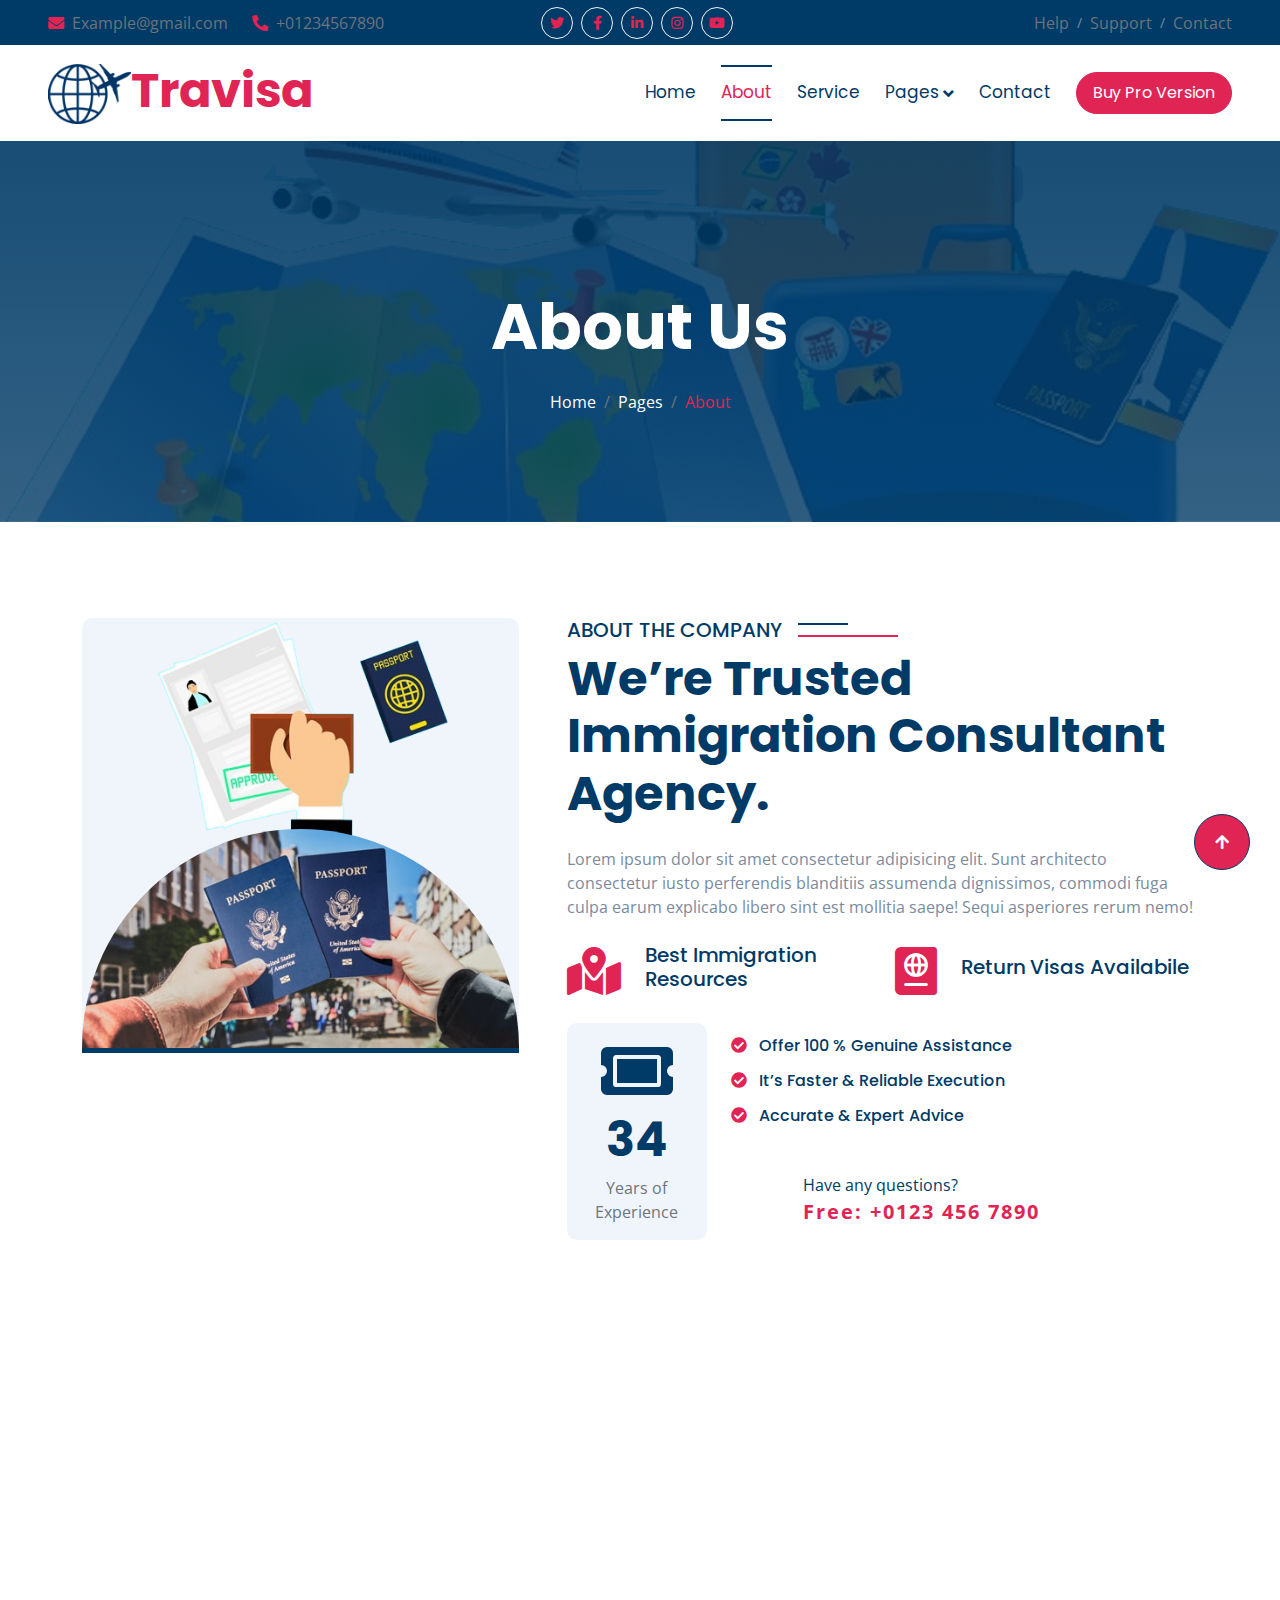
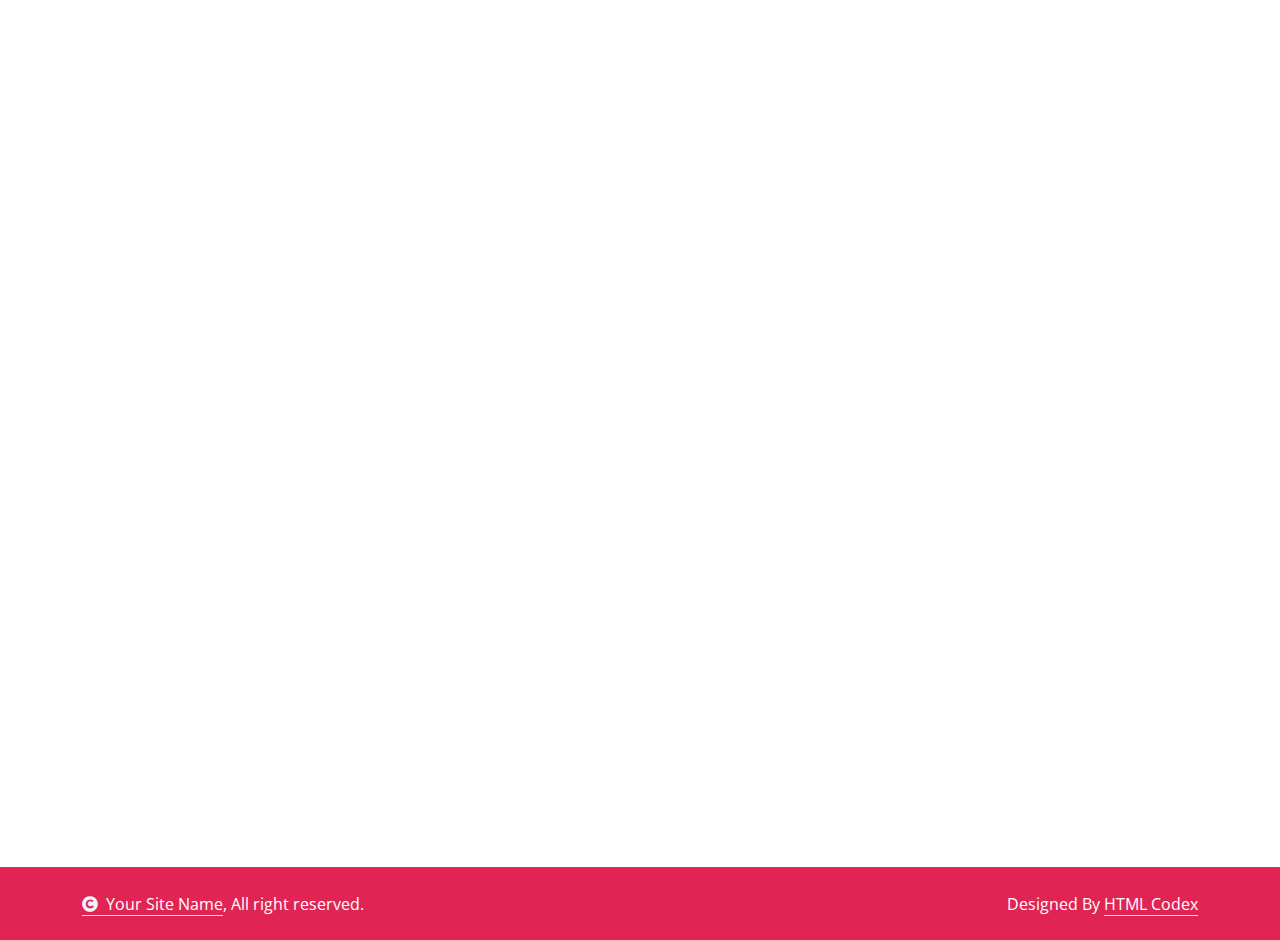
<file: about.html>
<!DOCTYPE html>
<html lang="en">

    <head>
        <meta charset="utf-8">
        <title>Travisa - Visa & Immigration Website Template</title>
        <meta content="width=device-width, initial-scale=1.0" name="viewport">
        <meta content="" name="keywords">
        <meta content="" name="description">

        <!-- Google Web Fonts -->
        <link rel="preconnect" href="https://fonts.googleapis.com">
        <link rel="preconnect" href="https://fonts.gstatic.com" crossorigin>
        <link href="https://fonts.googleapis.com/css2?family=Open+Sans:wght@400;500;600;700&family=Poppins:wght@200;300;400;500;600&display=swap" rel="stylesheet"> 

        <!-- Icon Font Stylesheet -->
        <link rel="stylesheet" href="https://use.fontawesome.com/releases/v5.15.4/css/all.css"/>
        <link href="https://cdn.jsdelivr.net/npm/bootstrap-icons@1.4.1/font/bootstrap-icons.css" rel="stylesheet">

        <!-- Libraries Stylesheet -->
        <link href="lib/animate/animate.min.css" rel="stylesheet">
        <link href="lib/owlcarousel/assets/owl.carousel.min.css" rel="stylesheet">


        <!-- Customized Bootstrap Stylesheet -->
        <link href="css/bootstrap.min.css" rel="stylesheet">

        <!-- Template Stylesheet -->
        <link href="css/style.css" rel="stylesheet">
    </head>

    <body>

        <!-- Spinner Start -->
        <div id="spinner" class="show bg-white position-fixed translate-middle w-100 vh-100 top-50 start-50 d-flex align-items-center justify-content-center">
            <div class="spinner-border text-secondary" style="width: 3rem; height: 3rem;" role="status">
                <span class="sr-only">Loading...</span>
            </div>
        </div>
        <!-- Spinner End -->


        <!-- Topbar Start -->
        <div class="container-fluid bg-primary px-5 d-none d-lg-block">
            <div class="row gx-0 align-items-center">
                <div class="col-lg-5 text-center text-lg-start mb-lg-0">
                    <div class="d-flex">
                        <a href="#" class="text-muted me-4"><i class="fas fa-envelope text-secondary me-2"></i>Example@gmail.com</a>
                        <a href="#" class="text-muted me-0"><i class="fas fa-phone-alt text-secondary me-2"></i>+01234567890</a>
                    </div>
                </div>
                <div class="col-lg-3 row-cols-1 text-center mb-2 mb-lg-0">
                    <div class="d-inline-flex align-items-center" style="height: 45px;">
                        <a class="btn btn-sm btn-outline-light btn-square rounded-circle me-2" href=""><i class="fab fa-twitter fw-normal text-secondary"></i></a>
                        <a class="btn btn-sm btn-outline-light btn-square rounded-circle me-2" href=""><i class="fab fa-facebook-f fw-normal text-secondary"></i></a>
                        <a class="btn btn-sm btn-outline-light btn-square rounded-circle me-2" href=""><i class="fab fa-linkedin-in fw-normal text-secondary"></i></a>
                        <a class="btn btn-sm btn-outline-light btn-square rounded-circle me-2" href=""><i class="fab fa-instagram fw-normal text-secondary"></i></a>
                        <a class="btn btn-sm btn-outline-light btn-square rounded-circle" href=""><i class="fab fa-youtube fw-normal text-secondary"></i></a>
                    </div>
                </div>
                <div class="col-lg-4 text-center text-lg-end">
                    <div class="d-inline-flex align-items-center" style="height: 45px;">
                        <a href="#" class="text-muted me-2"> Help</a><small> / </small>
                        <a href="#" class="text-muted mx-2"> Support</a><small> / </small>
                        <a href="#" class="text-muted ms-2"> Contact</a>
                    </div>
                </div>
            </div>
        </div>
        <!-- Topbar End -->

        <!-- Navbar & Hero Start -->
        <div class="container-fluid nav-bar p-0">
            <nav class="navbar navbar-expand-lg navbar-light bg-white px-4 px-lg-5 py-3 py-lg-0">
                <a href="" class="navbar-brand p-0">
                    <h1 class="display-5 text-secondary m-0"><img src="img/brand-logo.png" class="img-fluid" alt="">Travisa</h1>
                    <!-- <img src="img/logo.png" alt="Logo"> -->
                </a>
                <button class="navbar-toggler" type="button" data-bs-toggle="collapse" data-bs-target="#navbarCollapse">
                    <span class="fa fa-bars"></span>
                </button>
                <div class="collapse navbar-collapse" id="navbarCollapse">
                    <div class="navbar-nav ms-auto py-0">
                        <a href="index.html" class="nav-item nav-link">Home</a>
                        <a href="about.html" class="nav-item nav-link active">About</a>
                        <a href="service.html" class="nav-item nav-link">Service</a>
                        <div class="nav-item dropdown">
                            <a href="#" class="nav-link" data-bs-toggle="dropdown"><span class="dropdown-toggle">Pages</span></a>
                            <div class="dropdown-menu m-0">
                                <a href="office.html" class="dropdown-item">Offices</a>
                                <a href="testimonial.html" class="dropdown-item">Testimonial</a>
                            </div>
                        </div>
                        <a href="contact.html" class="nav-item nav-link">Contact</a>
                    </div>
                    <a href="https://htmlcodex.com/downloading/?item=3376" class="btn btn-primary border-secondary rounded-pill py-2 px-4 px-lg-3 mb-3 mb-md-3 mb-lg-0">Buy Pro Version</a>
                </div>
            </nav>
        </div>
        <!-- Navbar & Hero End -->

        <!-- Header Start -->
        <div class="container-fluid bg-breadcrumb">
            <div class="container text-center py-5" style="max-width: 900px;">
                <h3 class="text-white display-3 mb-4 wow fadeInDown" data-wow-delay="0.1s">About Us</h1>
                <ol class="breadcrumb justify-content-center text-white mb-0 wow fadeInDown" data-wow-delay="0.3s">
                    <li class="breadcrumb-item"><a href="index.html" class="text-white">Home</a></li>
                    <li class="breadcrumb-item"><a href="#" class="text-white">Pages</a></li>
                    <li class="breadcrumb-item active text-secondary">About</li>
                </ol>    
            </div>
        </div>
        <!-- Header End -->

        <!-- About Start -->
        <div class="container-fluid overflow-hidden py-5">
            <div class="container pt-5">
                <div class="row g-5">
                    <div class="col-xl-5 wow fadeInLeft" data-wow-delay="0.1s">
                        <div class="bg-light rounded">
                            <img src="img/about-2.png" class="img-fluid w-100" style="margin-bottom: -7px;" alt="Image">
                            <img src="img/about-3.jpg" class="img-fluid w-100 border-bottom border-5 border-primary" style="border-top-right-radius: 300px; border-top-left-radius: 300px;" alt="Image">
                        </div>
                    </div>
                    <div class="col-xl-7 wow fadeInRight" data-wow-delay="0.3s">
                        <h5 class="sub-title pe-3">About the company</h5>
                        <h1 class="display-5 mb-4">We’re Trusted Immigration Consultant Agency.</h1>
                        <p class="mb-4">Lorem ipsum dolor sit amet consectetur adipisicing elit. Sunt architecto consectetur iusto perferendis blanditiis assumenda dignissimos, commodi fuga culpa earum explicabo libero sint est mollitia saepe! Sequi asperiores rerum nemo!</p>
                        <div class="row gy-4 align-items-center">
                            <div class="col-12 col-sm-6 d-flex align-items-center">
                                <i class="fas fa-map-marked-alt fa-3x text-secondary"></i>
                                <h5 class="ms-4">Best Immigration Resources</h5>
                            </div>
                            <div class="col-12 col-sm-6 d-flex align-items-center">
                                <i class="fas fa-passport fa-3x text-secondary"></i>
                                <h5 class="ms-4">Return Visas Availabile</h5>
                            </div>
                            <div class="col-4 col-md-3">
                                <div class="bg-light text-center rounded p-3">
                                    <div class="mb-2">
                                        <i class="fas fa-ticket-alt fa-4x text-primary"></i>
                                    </div>
                                    <h1 class="display-5 fw-bold mb-2">34</h1>
                                    <p class="text-muted mb-0">Years of Experience</p>
                                </div>
                            </div>
                            <div class="col-8 col-md-9">
                                <div class="mb-5">
                                    <p class="text-primary h6 mb-3"><i class="fa fa-check-circle text-secondary me-2"></i> Offer 100 % Genuine Assistance</p>
                                    <p class="text-primary h6 mb-3"><i class="fa fa-check-circle text-secondary me-2"></i> It’s Faster & Reliable Execution</p>
                                    <p class="text-primary h6 mb-3"><i class="fa fa-check-circle text-secondary me-2"></i> Accurate & Expert Advice</p>
                                </div>
                                <div class="d-flex flex-wrap">
                                    <div id="phone-tada" class="d-flex align-items-center justify-content-center me-4">
                                        <a href="" class="position-relative wow tada" data-wow-delay=".9s">
                                            <i class="fa fa-phone-alt text-primary fa-3x"></i>
                                            <div class="position-absolute" style="top: 0; left: 25px;">
                                                <span><i class="fa fa-comment-dots text-secondary"></i></span>
                                            </div>
                                        </a>
                                    </div>
                                    <div class="d-flex flex-column justify-content-center">
                                        <span class="text-primary">Have any questions?</span>
                                        <span class="text-secondary fw-bold fs-5" style="letter-spacing: 2px;">Free: +0123 456 7890</span>
                                    </div>
                                </div>
                            </div>
                        </div>
                    </div>
                </div>
            </div>
        </div>
        <!-- About End -->

        <!-- Contact Start -->
        <div class="container-fluid contact overflow-hidden py-5">
            <div class="container pb-5">
                <div class="office">
                    <div class="section-title text-center mb-5 wow fadeInUp" data-wow-delay="0.1s">
                        <div class="sub-style">
                            <h5 class="sub-title text-primary px-3">Worlwide Offices</h5>
                        </div>
                        <h1 class="display-5 mb-4">Explore Our Office Worldwide</h1>
                        <p class="mb-0">Lorem ipsum dolor sit amet consectetur adipisicing elit. Quaerat deleniti amet at atque sequi quibusdam cumque itaque repudiandae temporibus, eius nam mollitia voluptas maxime veniam necessitatibus saepe in ab? Repellat!</p>
                    </div>
                    <div class="row g-4 justify-content-center">
                        <div class="col-md-6 col-lg-6 col-xl-3 wow fadeInUp" data-wow-delay="0.1s">
                            <div class="office-item p-4">
                                <div class="office-img mb-4">
                                    <img src="img/office-2.jpg" class="img-fluid w-100 rounded" alt="">
                                </div>
                                <div class="office-content d-flex flex-column">
                                    <h4 class="mb-2">Australia</h4>
                                    <a href="#" class="text-secondary fs-5 mb-2">+123.456.7890</a>
                                    <a href="#" class="text-muted fs-5 mb-2">travisa@example.com</a>
                                    <p class="mb-0">123, First Floor, 123 St Roots Terrace, Los Angeles 90010 Unitd States of America.</p>
                                </div>
                            </div>
                        </div>
                        <div class="col-md-6 col-lg-6 col-xl-3 wow fadeInUp" data-wow-delay="0.3s">
                            <div class="office-item p-4">
                                <div class="office-img mb-4">
                                    <img src="img/office-1.jpg" class="img-fluid w-100 rounded" alt="">
                                </div>
                                <div class="office-content d-flex flex-column">
                                    <h4 class="mb-2">Canada</h4>
                                    <a href="#" class="text-secondary fs-5 mb-2">(012) 0345 6789</a>
                                    <a href="#" class="text-muted fs-5 mb-2">travisa@example.com</a>
                                    <p class="mb-0">123, First Floor, 123 St Roots Terrace, Los Angeles 90010 Unitd States of America.</p>
                                </div>
                            </div>
                        </div>
                        <div class="col-md-6 col-lg-6 col-xl-3 wow fadeInUp" data-wow-delay="0.5s">
                            <div class="office-item p-4">
                                <div class="office-img mb-4">
                                    <img src="img/office-3.jpg" class="img-fluid w-100 rounded" alt="">
                                </div>
                                <div class="office-content d-flex flex-column">
                                    <h4 class="mb-2">United Kingdom</h4>
                                    <a href="#" class="text-secondary fs-5 mb-2">01234.567.890</a>
                                    <a href="#" class="text-muted fs-5 mb-2">travisa@example.com</a>
                                    <p class="mb-0">123, First Floor, 123 St Roots Terrace, Los Angeles 90010 Unitd States of America.</p>
                                </div>
                            </div>
                        </div>
                        <div class="col-md-6 col-lg-6 col-xl-3 wow fadeInUp" data-wow-delay="0.7s">
                            <div class="office-item p-4">
                                <div class="office-img mb-4">
                                    <img src="img/office-4.jpg" class="img-fluid w-100 rounded" alt="">
                                </div>
                                <div class="office-content d-flex flex-column">
                                    <h4 class="mb-2">India</h4>
                                    <a href="#" class="text-secondary fs-5 mb-2">+123.45.67890</a>
                                    <a href="#" class="text-muted fs-5 mb-2">travisa@example.com</a>
                                    <p class="mb-0">123, First Floor, 123 St Roots Terrace, Los Angeles 90010 Unitd States of America.</p>
                                </div>
                            </div>
                        </div>
                    </div>
                </div>
            </div>
        </div>
        <!-- Contact End -->

        <!-- Footer Start -->
        <div class="container-fluid footer py-5 wow fadeIn" data-wow-delay="0.2s">
            <div class="container py-5">
                <div class="row g-5">
                    <div class="col-md-6 col-lg-6 col-xl-3">
                        <div class="footer-item d-flex flex-column">
                            <h4 class="text-secondary mb-4">Contact Info</h4>
                            <a href=""><i class="fa fa-map-marker-alt me-2"></i> 123 Street, New York, USA</a>
                            <a href=""><i class="fas fa-envelope me-2"></i> info@example.com</a>
                            <a href=""><i class="fas fa-phone me-2"></i> +012 345 67890</a>
                            <a href="" class="mb-3"><i class="fas fa-print me-2"></i> +012 345 67890</a>
                            <div class="d-flex align-items-center">
                                <i class="fas fa-share fa-2x text-secondary me-2"></i>
                                <a class="btn mx-1" href=""><i class="fab fa-facebook-f"></i></a>
                                <a class="btn mx-1" href=""><i class="fab fa-twitter"></i></a>
                                <a class="btn mx-1" href=""><i class="fab fa-instagram"></i></a>
                                <a class="btn mx-1" href=""><i class="fab fa-linkedin-in"></i></a>
                            </div>
                        </div>
                    </div>
                    <div class="col-md-6 col-lg-6 col-xl-3">
                        <div class="footer-item d-flex flex-column">
                            <h4 class="text-secondary mb-4">Opening Time</h4>
                            <div class="mb-3">
                                <h6 class="text-muted mb-0">Mon - Friday:</h6>
                                <p class="text-white mb-0">09.00 am to 07.00 pm</p>
                            </div>
                            <div class="mb-3">
                                <h6 class="text-muted mb-0">Satday:</h6>
                                <p class="text-white mb-0">10.00 am to 05.00 pm</p>
                            </div>
                            <div class="mb-3">
                                <h6 class="text-muted mb-0">Vacation:</h6>
                                <p class="text-white mb-0">All Sunday is our vacation</p>
                            </div>
                        </div>
                    </div>
                    <div class="col-md-6 col-lg-6 col-xl-3">
                        <div class="footer-item d-flex flex-column">
                            <h4 class="text-secondary mb-4">Our Services</h4>
                            <a href="#" class=""><i class="fas fa-angle-right me-2"></i> Business</a>
                            <a href="#" class=""><i class="fas fa-angle-right me-2"></i> Evaluation</a>
                            <a href="#" class=""><i class="fas fa-angle-right me-2"></i> Migrate</a>
                            <a href="#" class=""><i class="fas fa-angle-right me-2"></i> Study</a>
                            <a href="#" class=""><i class="fas fa-angle-right me-2"></i> Counselling</a>
                            <a href="#" class=""><i class="fas fa-angle-right me-2"></i> Work / Career</a>
                        </div>
                    </div>
                    <div class="col-md-6 col-lg-6 col-xl-3">
                        <div class="footer-item">
                            <h4 class="text-secondary mb-4">Newsletter</h4>
                            <p class="text-white mb-3">Dolor amet sit justo amet elitr clita ipsum elitr est.Lorem ipsum dolor sit amet, consectetur adipiscing elit.</p>
                            <div class="position-relative mx-auto rounded-pill">
                                <input class="form-control border-0 rounded-pill w-100 py-3 ps-4 pe-5" type="text" placeholder="Enter your email">
                                <button type="button" class="btn btn-primary rounded-pill position-absolute top-0 end-0 py-2 mt-2 me-2">SignUp</button>
                            </div>
                        </div>
                    </div>
                </div>
            </div>
        </div>
        <!-- Footer End -->
        
        <!-- Copyright Start -->
        <div class="container-fluid copyright py-4">
            <div class="container">
                <div class="row g-4 align-items-center">
                    <div class="col-md-6 text-center text-md-start mb-md-0">
                        <span class="text-white"><a href="#" class="border-bottom text-white"><i class="fas fa-copyright text-light me-2"></i>Your Site Name</a>, All right reserved.</span>
                    </div>
                    <div class="col-md-6 text-center text-md-end text-white">
                        <!--/*** The author’s attribution link must remain intact in the template. ***/-->
                        <!--/*** If you wish to remove this credit link, please purchase the Pro Version . ***/-->
                        Designed By <a class="border-bottom text-white" href="https://htmlcodex.com">HTML Codex</a>
                    </div>
                </div>
            </div>
        </div>
        <!-- Copyright End -->

        <!-- Back to Top -->
        <a href="#" class="btn btn-primary btn-lg-square back-to-top"><i class="fa fa-arrow-up"></i></a>   

        
    <!-- JavaScript Libraries -->
    <script src="https://ajax.googleapis.com/ajax/libs/jquery/3.6.4/jquery.min.js"></script>
    <script src="https://cdn.jsdelivr.net/npm/bootstrap@5.0.0/dist/js/bootstrap.bundle.min.js"></script>
    <script src="lib/wow/wow.min.js"></script>
    <script src="lib/easing/easing.min.js"></script>
    <script src="lib/waypoints/waypoints.min.js"></script>
    <script src="lib/owlcarousel/owl.carousel.min.js"></script>
    

    <!-- Template Javascript -->
    <script src="js/main.js"></script>
    </body>

</html>
</file>
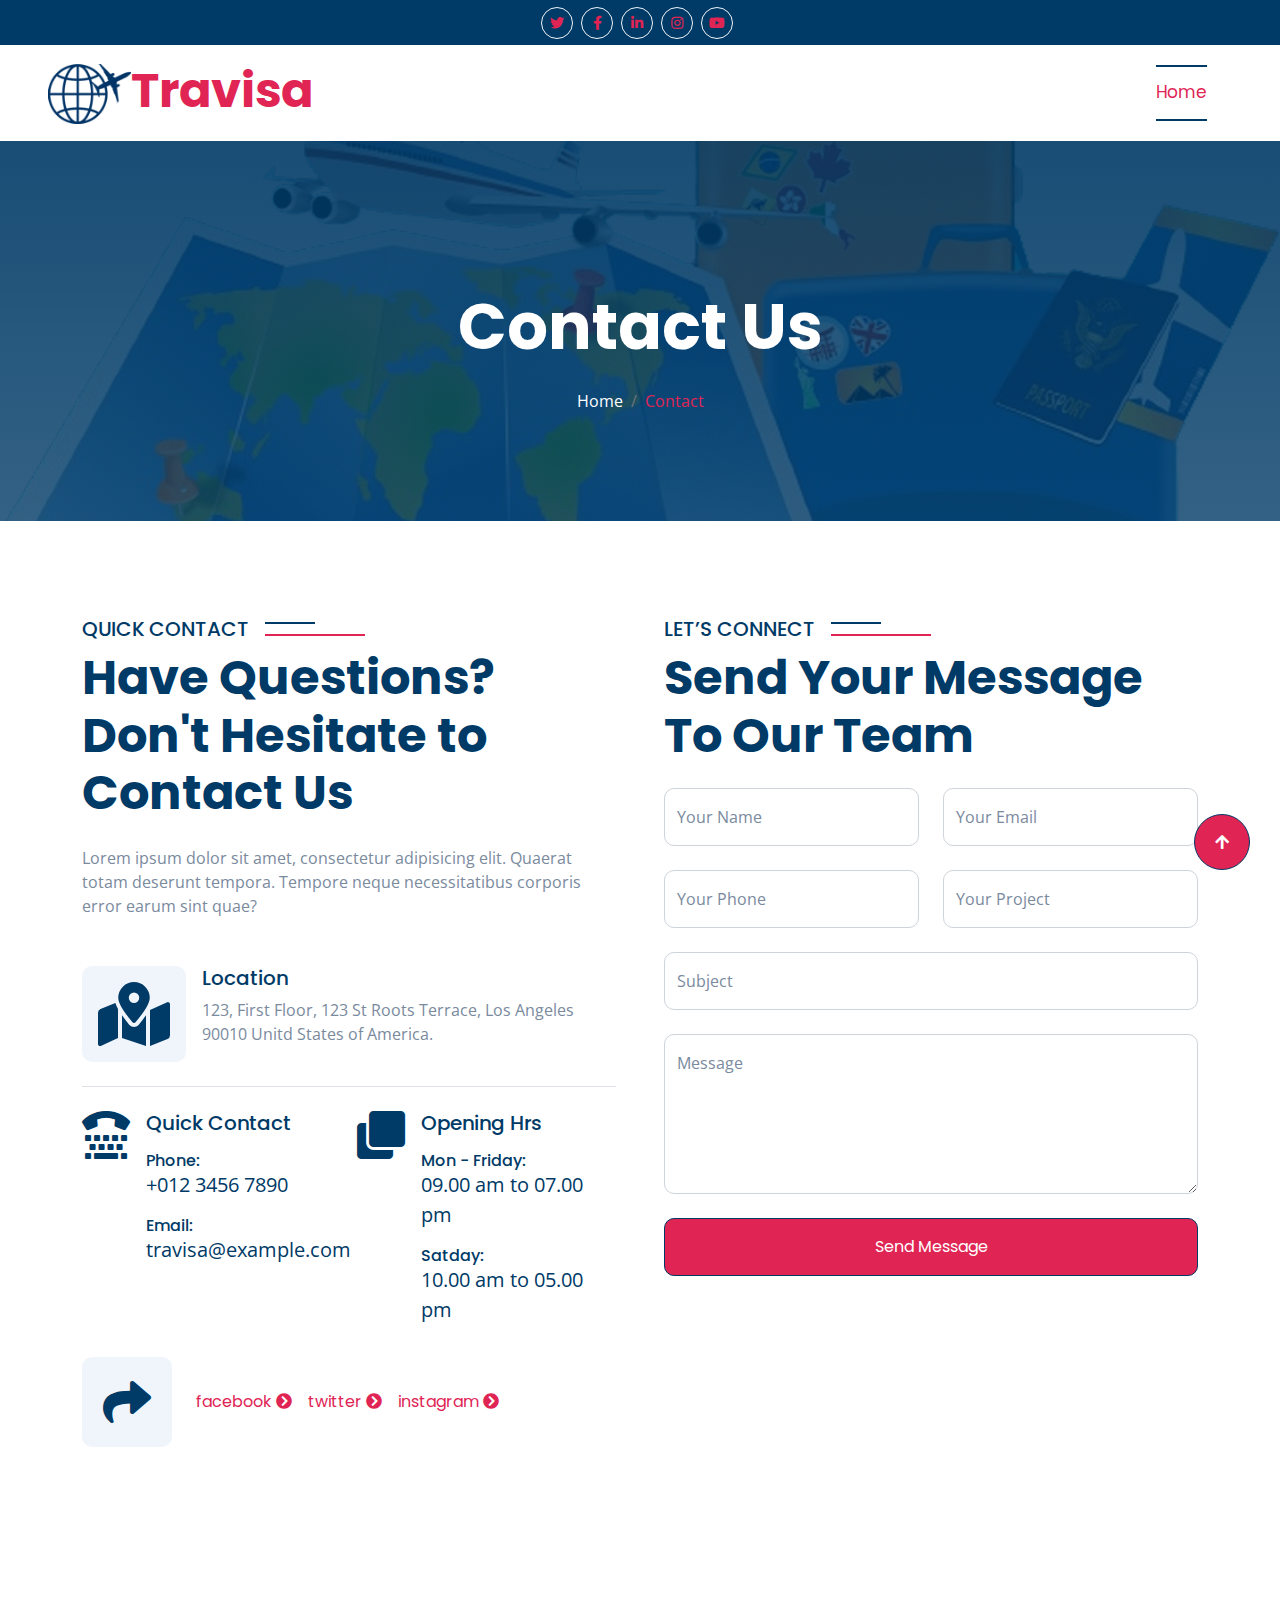
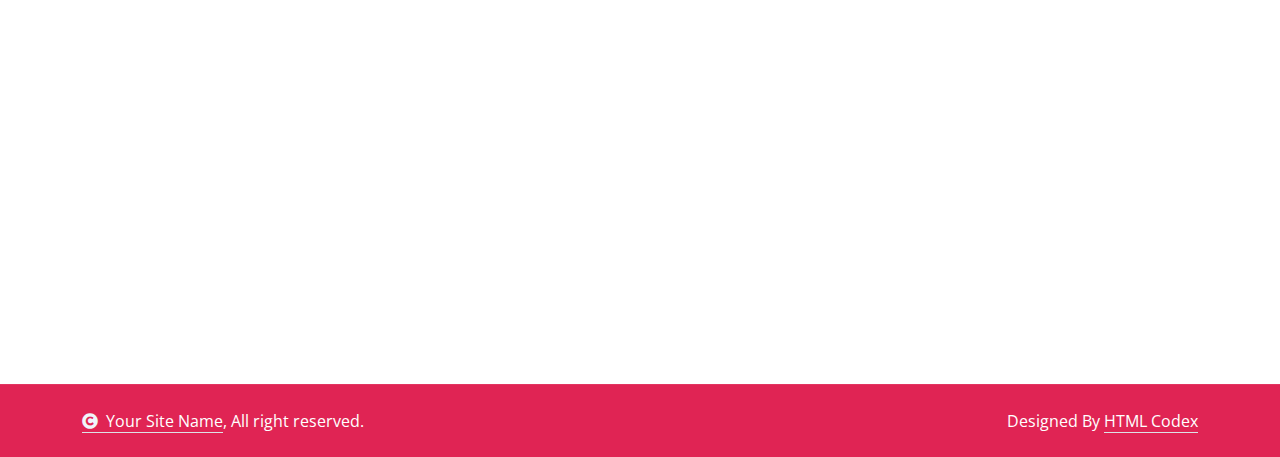
<file: contact.html>
<!DOCTYPE html>
<html lang="en">

<head>
    <meta charset="utf-8">
    <title>Travisa - Visa & Immigration Website Template</title>
    <meta content="width=device-width, initial-scale=1.0" name="viewport">
    <meta content="" name="keywords">
    <meta content="" name="description">

    <!-- Google Web Fonts -->
    <link rel="preconnect" href="https://fonts.googleapis.com">
    <link rel="preconnect" href="https://fonts.gstatic.com" crossorigin>
    <link
        href="https://fonts.googleapis.com/css2?family=Open+Sans:wght@400;500;600;700&family=Poppins:wght@200;300;400;500;600&display=swap"
        rel="stylesheet">

    <!-- Icon Font Stylesheet -->
    <link rel="stylesheet" href="https://use.fontawesome.com/releases/v5.15.4/css/all.css" />
    <link href="https://cdn.jsdelivr.net/npm/bootstrap-icons@1.4.1/font/bootstrap-icons.css" rel="stylesheet">

    <!-- Libraries Stylesheet -->
    <link href="lib/animate/animate.min.css" rel="stylesheet">
    <link href="lib/owlcarousel/assets/owl.carousel.min.css" rel="stylesheet">


    <!-- Customized Bootstrap Stylesheet -->
    <link href="css/bootstrap.min.css" rel="stylesheet">

    <!-- Template Stylesheet -->
    <link href="css/style.css" rel="stylesheet">
</head>

<body>

    <!-- Spinner Start -->
    <div id="spinner"
        class="show bg-white position-fixed translate-middle w-100 vh-100 top-50 start-50 d-flex align-items-center justify-content-center">
        <div class="spinner-border text-secondary" style="width: 3rem; height: 3rem;" role="status">
            <span class="sr-only">Loading...</span>
        </div>
    </div>
    <!-- Spinner End -->


    <!-- Topbar Start -->
    <div class="container-fluid bg-primary px-5 d-none d-lg-block">
        <div class="row gx-0 align-items-center">
            <div class="col-lg-5 text-center text-lg-start mb-lg-0">
                <div class="d-flex">
                    <a href="#" class="text-muted me-4"><i class="fas text-secondary me-2"></i></a>
                    <a href="#" class="text-muted me-0"><i class="fas text-secondary me-2"></i></a>
                </div>
            </div>
            <div class="col-lg-3 row-cols-1 text-center mb-2 mb-lg-0">
                <div class="d-inline-flex align-items-center" style="height: 45px;">
                    <a class="btn btn-sm btn-outline-light btn-square rounded-circle me-2" href=""><i
                            class="fab fa-twitter fw-normal text-secondary"></i></a>
                    <a class="btn btn-sm btn-outline-light btn-square rounded-circle me-2" href=""><i
                            class="fab fa-facebook-f fw-normal text-secondary"></i></a>
                    <a class="btn btn-sm btn-outline-light btn-square rounded-circle me-2" href=""><i
                            class="fab fa-linkedin-in fw-normal text-secondary"></i></a>
                    <a class="btn btn-sm btn-outline-light btn-square rounded-circle me-2" href=""><i
                            class="fab fa-instagram fw-normal text-secondary"></i></a>
                    <a class="btn btn-sm btn-outline-light btn-square rounded-circle" href=""><i
                            class="fab fa-youtube fw-normal text-secondary"></i></a>
                </div>
            </div>
            <div class="col-lg-4 text-center text-lg-end">
                <div class="d-inline-flex align-items-center" style="height: 45px;">
                    <a href="#" class="text-muted me-2"></a><small></small>
                    <a href="#" class="text-muted mx-2"></a><small></small>
                    <a href="#" class="text-muted ms-2"></a>
                </div>
            </div>
        </div>
    </div>
    <!-- Topbar End -->

    <!-- Navbar & Hero Start -->
    <div class="container-fluid nav-bar p-0">
        <nav class="navbar navbar-expand-lg navbar-light bg-white px-4 px-lg-5 py-3 py-lg-0">
            <a href="" class="navbar-brand p-0">
                <h1 class="display-5 text-secondary m-0">
                    <img src="img/brand-logo.png" class="img-fluid" alt="" />Travisa
                </h1>
                <!-- <img src="img/logo.png" alt="Logo"> -->
            </a>
            <button class="navbar-toggler" type="button" data-bs-toggle="collapse" data-bs-target="#navbarCollapse">
                <span class="fa fa-bars"></span>
            </button>
            <div class="collapse navbar-collapse" id="navbarCollapse">
                <div class="navbar-nav ms-auto py-0">
                    <a href="index.html" class="nav-item nav-link active">Home</a>
                    <!-- <a href="about.html" class="nav-item nav-link">About</a>
          <a href="service.html" class="nav-item nav-link">Service</a>
          <a href="service.html" class="nav-item nav-link">Why Us</a>
          <a href="service.html" class="nav-item nav-link">Pricing</a> -->
                    <!-- <a href="contact.html" class="nav-item nav-link">Contact Us</a> -->
                </div>
                <!-- <a
            href="https://htmlcodex.com/downloading/?item=3376"
            class="btn btn-primary border-secondary rounded-pill py-2 px-4 px-lg-3 mb-3 mb-md-3 mb-lg-0"
            >Buy Pro Version</a
          > -->
            </div>
        </nav>
    </div>
    <!-- Navbar & Hero End -->

    <!-- Header Start -->
    <div class="container-fluid bg-breadcrumb">
        <div class="container text-center py-5" style="max-width: 900px;">
            <h3 class="text-white display-3 mb-4 wow fadeInDown" data-wow-delay="0.1s">Contact Us</h1>
                <ol class="breadcrumb justify-content-center text-white mb-0 wow fadeInDown" data-wow-delay="0.3s">
                    <li class="breadcrumb-item"><a href="index.html" class="text-white">Home</a></li>
                    <li class="breadcrumb-item active text-secondary">Contact</li>
                </ol>
        </div>
    </div>
    <!-- Header End -->

    <!-- Contact Start -->
    <div class="container-fluid contact overflow-hidden py-5">
        <div class="container py-5">
            <div class="row g-5">
                <div class="col-lg-6 wow fadeInLeft" data-wow-delay="0.1s">
                    <div class="sub-style">
                        <h5 class="sub-title text-primary pe-3">Quick Contact</h5>
                    </div>
                    <h1 class="display-5 mb-4">Have Questions? Don't Hesitate to Contact Us</h1>
                    <p class="mb-5">Lorem ipsum dolor sit amet, consectetur adipisicing elit. Quaerat totam deserunt
                        tempora. Tempore neque necessitatibus corporis error earum sint quae?</p>
                    <div class="d-flex border-bottom mb-4 pb-4">
                        <i class="fas fa-map-marked-alt fa-4x text-primary bg-light p-3 rounded"></i>
                        <div class="ps-3">
                            <h5>Location</h5>
                            <p>123, First Floor, 123 St Roots Terrace, Los Angeles 90010 Unitd States of America.</p>
                        </div>
                    </div>
                    <div class="row g-3">
                        <div class="col-xl-6">
                            <div class="d-flex">
                                <i class="fas fa-tty fa-3x text-primary"></i>
                                <div class="ps-3">
                                    <h5 class="mb-3">Quick Contact</h5>
                                    <div class="mb-3">
                                        <h6 class="mb-0">Phone:</h6>
                                        <a href="#" class="fs-5 text-primary">+012 3456 7890</a>
                                    </div>
                                    <div class="mb-3">
                                        <h6 class="mb-0">Email:</h6>
                                        <a href="#" class="fs-5 text-primary">travisa@example.com</a>
                                    </div>
                                </div>
                            </div>
                        </div>
                        <div class="col-xl-6">
                            <div class="d-flex">
                                <i class="fas fa-clone fa-3x text-primary"></i>
                                <div class="ps-3">
                                    <h5 class="mb-3">Opening Hrs</h5>
                                    <div class="mb-3">
                                        <h6 class="mb-0">Mon - Friday:</h6>
                                        <a href="#" class="fs-5 text-primary">09.00 am to 07.00 pm</a>
                                    </div>
                                    <div class="mb-3">
                                        <h6 class="mb-0">Satday:</h6>
                                        <a href="#" class="fs-5 text-primary">10.00 am to 05.00 pm</a>
                                    </div>
                                </div>
                            </div>
                        </div>
                    </div>
                    <div class="d-flex align-items-center pt-3">
                        <div class="me-4">
                            <div class="bg-light d-flex align-items-center justify-content-center"
                                style="width: 90px; height: 90px; border-radius: 10px;"><i
                                    class="fas fa-share fa-3x text-primary"></i></div>
                        </div>
                        <div class="d-flex">
                            <a class="btn btn-secondary border-secondary me-2 p-0" href="">facebook <i
                                    class="fas fa-chevron-circle-right"></i></a>
                            <a class="btn btn-secondary border-secondary mx-2 p-0" href="">twitter <i
                                    class="fas fa-chevron-circle-right"></i></a>
                            <a class="btn btn-secondary border-secondary mx-2 p-0" href="">instagram <i
                                    class="fas fa-chevron-circle-right"></i></a>
                        </div>
                    </div>
                </div>
                <div class="col-lg-6 wow fadeInRight" data-wow-delay="0.3">
                    <div class="sub-style">
                        <h5 class="sub-title text-primary pe-3">Let’s Connect</h5>
                    </div>
                    <h1 class="display-5 mb-4">Send Your Message <br />To Our Team
                    </h1>
                    <form action="https://api.web3forms.com/submit" method="POST" id="contactForm">
                        <!-- Web3Forms required -->
                        <input type="hidden" name="access_key" value="3a80ae89-0122-4168-9ea1-6474406b8a49">
                        <input type="hidden" name="subject" value="New message from Admission Website">
                        <input type="hidden" name="from_name" value="Admission Website">
                        <input type="checkbox" name="botcheck" style="display:none">

                        <div class="row g-4">
                            <div class="col-lg-12 col-xl-6">
                                <div class="form-floating">
                                    <input type="text" class="form-control" id="name" name="name"
                                        placeholder="Your Name" required>
                                    <label for="name">Your Name</label>
                                </div>
                            </div>

                            <div class="col-lg-12 col-xl-6">
                                <div class="form-floating">
                                    <input type="email" class="form-control" id="email" name="email"
                                        placeholder="Your Email" required>
                                    <label for="email">Your Email</label>
                                </div>
                            </div>

                            <div class="col-lg-12 col-xl-6">
                                <div class="form-floating">
                                    <input type="tel" class="form-control" id="phone" name="phone" placeholder="Phone">
                                    <label for="phone">Your Phone</label>
                                </div>
                            </div>

                            <div class="col-lg-12 col-xl-6">
                                <div class="form-floating">
                                    <input type="text" class="form-control" id="project" name="project"
                                        placeholder="Project">
                                    <label for="project">Your Project</label>
                                </div>
                            </div>

                            <div class="col-12">
                                <div class="form-floating">
                                    <input type="text" class="form-control" id="subject" name="user_subject"
                                        placeholder="Subject" required>
                                    <label for="subject">Subject</label>
                                </div>
                            </div>

                            <div class="col-12">
                                <div class="form-floating">
                                    <textarea class="form-control" placeholder="Leave a message here" id="message"
                                        name="message" style="height: 160px" required></textarea>
                                    <label for="message">Message</label>
                                </div>
                            </div>

                            <div class="col-12">
                                <button class="btn btn-primary w-100 py-3" type="submit">Send Message</button>
                            </div>

                            <!-- optional status text -->
                            <div class="col-12">
                                <div id="formStatus" class="mt-2"></div>
                            </div>
                        </div>
                    </form>

                </div>
            </div>
        </div>
    </div>
    <!-- Contact End -->

    <!-- Footer Start -->
    <div class="container-fluid footer py-5 wow fadeIn" data-wow-delay="0.2s">
        <div class="container py-5">
            <div class="row g-5">
                <div class="col-md-6 col-lg-6 col-xl-3">
                    <div class="footer-item d-flex flex-column">
                        <h4 class="text-secondary mb-4">Contact Info</h4>
                        <a href=""><i class="fa fa-map-marker-alt me-2"></i> 123 Street, New York, USA</a>
                        <a href=""><i class="fas fa-envelope me-2"></i> info@example.com</a>
                        <a href=""><i class="fas fa-phone me-2"></i> +012 345 67890</a>
                        <a href="" class="mb-3"><i class="fas fa-print me-2"></i> +012 345 67890</a>
                        <div class="d-flex align-items-center">
                            <i class="fas fa-share fa-2x text-secondary me-2"></i>
                            <a class="btn mx-1" href=""><i class="fab fa-facebook-f"></i></a>
                            <a class="btn mx-1" href=""><i class="fab fa-twitter"></i></a>
                            <a class="btn mx-1" href=""><i class="fab fa-instagram"></i></a>
                            <a class="btn mx-1" href=""><i class="fab fa-linkedin-in"></i></a>
                        </div>
                    </div>
                </div>
                <div class="col-md-6 col-lg-6 col-xl-3">
                    <div class="footer-item d-flex flex-column">
                        <h4 class="text-secondary mb-4">Opening Time</h4>
                        <div class="mb-3">
                            <h6 class="text-muted mb-0">Mon - Friday:</h6>
                            <p class="text-white mb-0">09.00 am to 07.00 pm</p>
                        </div>
                        <div class="mb-3">
                            <h6 class="text-muted mb-0">Satday:</h6>
                            <p class="text-white mb-0">10.00 am to 05.00 pm</p>
                        </div>
                        <div class="mb-3">
                            <h6 class="text-muted mb-0">Vacation:</h6>
                            <p class="text-white mb-0">All Sunday is our vacation</p>
                        </div>
                    </div>
                </div>
                <div class="col-md-6 col-lg-6 col-xl-3">
                    <div class="footer-item d-flex flex-column">
                        <h4 class="text-secondary mb-4">Our Services</h4>
                        <a href="#" class=""><i class="fas fa-angle-right me-2"></i> Business</a>
                        <a href="#" class=""><i class="fas fa-angle-right me-2"></i> Evaluation</a>
                        <a href="#" class=""><i class="fas fa-angle-right me-2"></i> Migrate</a>
                        <a href="#" class=""><i class="fas fa-angle-right me-2"></i> Study</a>
                        <a href="#" class=""><i class="fas fa-angle-right me-2"></i> Counselling</a>
                        <a href="#" class=""><i class="fas fa-angle-right me-2"></i> Work / Career</a>
                    </div>
                </div>
                <div class="col-md-6 col-lg-6 col-xl-3">
                    <div class="footer-item">
                        <h4 class="text-secondary mb-4">Newsletter</h4>
                        <p class="text-white mb-3">Dolor amet sit justo amet elitr clita ipsum elitr est.Lorem ipsum
                            dolor sit amet, consectetur adipiscing elit.</p>
                        <div class="position-relative mx-auto rounded-pill">
                            <input class="form-control border-0 rounded-pill w-100 py-3 ps-4 pe-5" type="text"
                                placeholder="Enter your email">
                            <button type="button"
                                class="btn btn-primary rounded-pill position-absolute top-0 end-0 py-2 mt-2 me-2">SignUp</button>
                        </div>
                    </div>
                </div>
            </div>
        </div>
    </div>
    <!-- Footer End -->

    <!-- Copyright Start -->
    <div class="container-fluid copyright py-4">
        <div class="container">
            <div class="row g-4 align-items-center">
                <div class="col-md-6 text-center text-md-start mb-md-0">
                    <span class="text-white"><a href="#" class="border-bottom text-white"><i
                                class="fas fa-copyright text-light me-2"></i>Your Site Name</a>, All right
                        reserved.</span>
                </div>
                <div class="col-md-6 text-center text-md-end text-white">
                    <!--/*** The author’s attribution link must remain intact in the template. ***/-->
                    <!--/*** If you wish to remove this credit link, please purchase the Pro Version . ***/-->
                    Designed By <a class="border-bottom text-white" href="https://htmlcodex.com">HTML Codex</a>
                </div>
            </div>
        </div>
    </div>
    <!-- Copyright End -->

    <!-- Back to Top -->
    <a href="#" class="btn btn-primary btn-lg-square back-to-top"><i class="fa fa-arrow-up"></i></a>


    <!-- JavaScript Libraries -->
    <script src="https://ajax.googleapis.com/ajax/libs/jquery/3.6.4/jquery.min.js"></script>
    <script src="https://cdn.jsdelivr.net/npm/bootstrap@5.0.0/dist/js/bootstrap.bundle.min.js"></script>
    <script src="lib/wow/wow.min.js"></script>
    <script src="lib/easing/easing.min.js"></script>
    <script src="lib/waypoints/waypoints.min.js"></script>
    <script src="lib/owlcarousel/owl.carousel.min.js"></script>


    <!-- Template Javascript -->
    <script src="js/main.js"></script>
    <script>
        document.getElementById("contactForm").addEventListener("submit", async function (e) {
            e.preventDefault();
            const statusEl = document.getElementById("formStatus");
            statusEl.textContent = "Sending...";

            try {
                const res = await fetch(this.action, { method: "POST", body: new FormData(this) });
                const data = await res.json();

                if (data.success) {
                    statusEl.textContent = "✅ Message sent! We will get back to you soon.";
                    this.reset();
                } else {
                    statusEl.textContent = "❌ " + (data.message || "Failed to send.");
                }
            } catch {
                statusEl.textContent = "❌ Network error. Please try again.";
            }
        });
    </script>

</body>

</html>
</file>
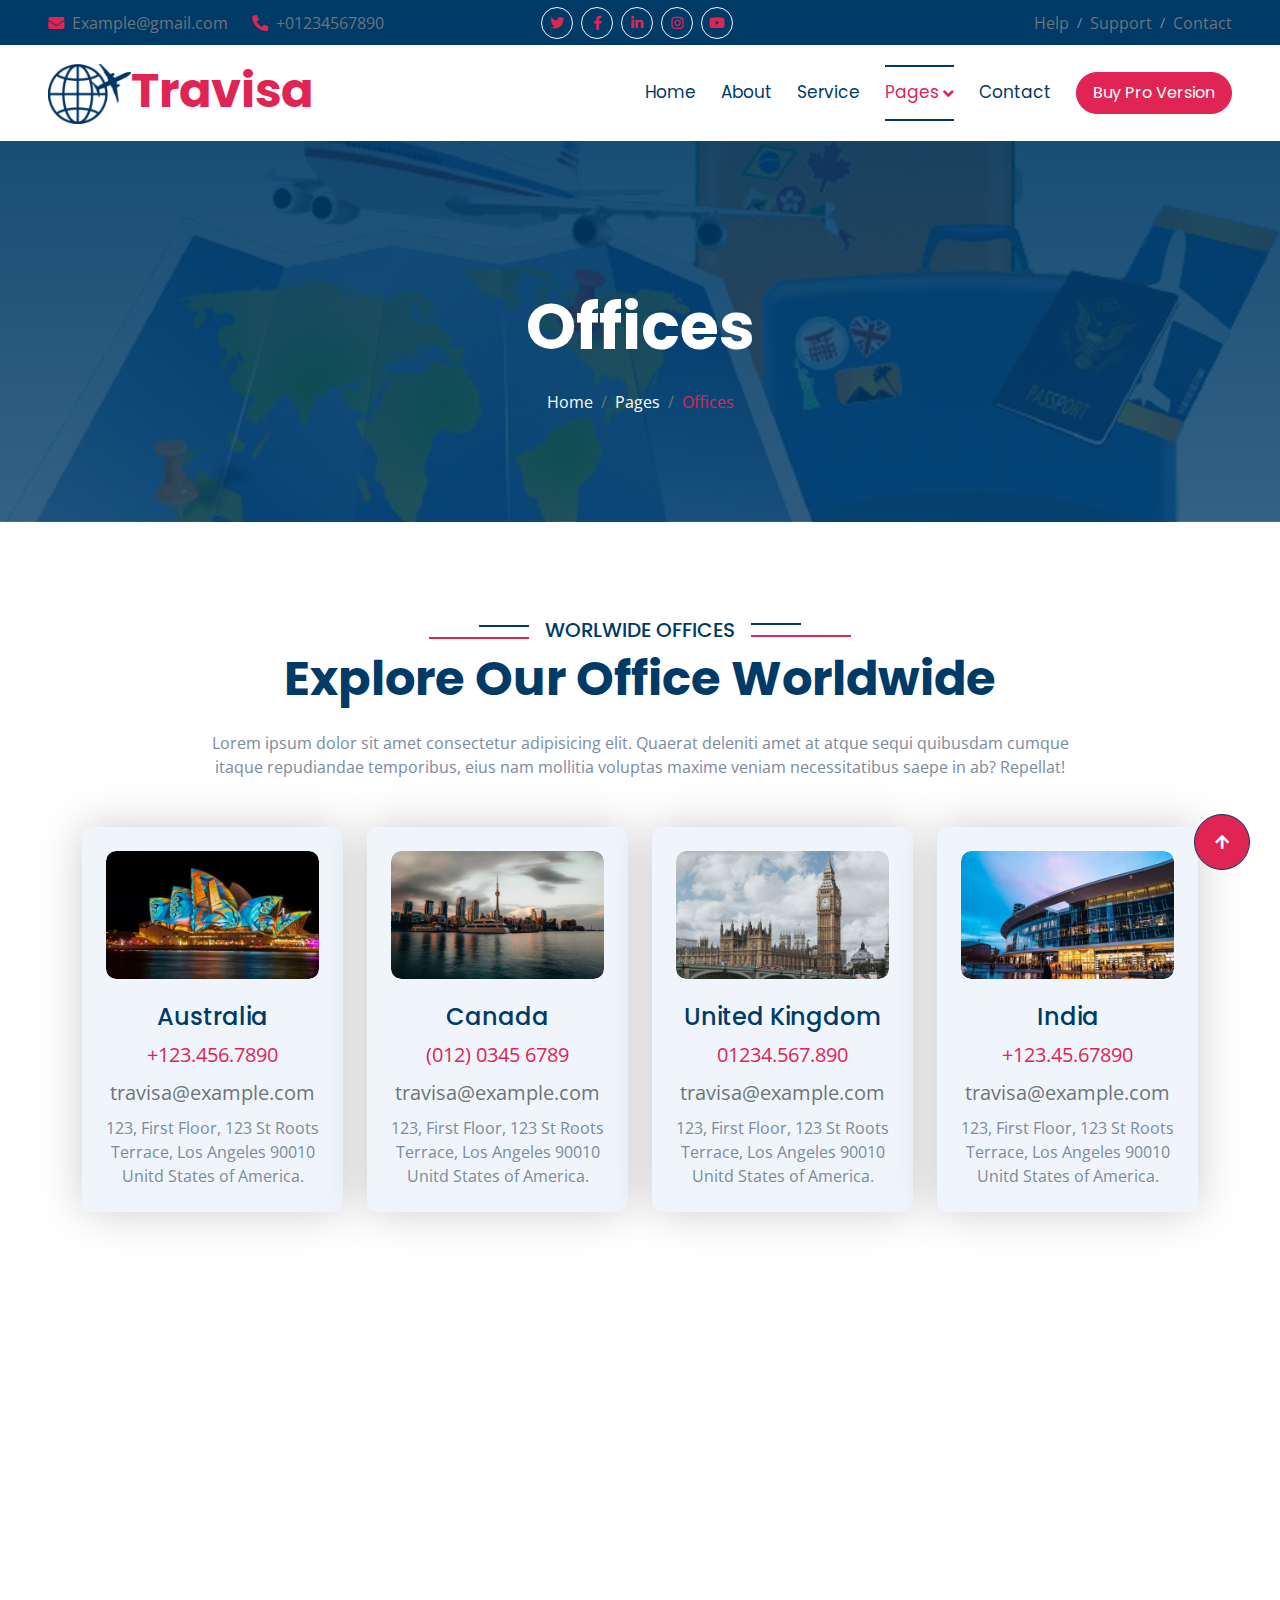
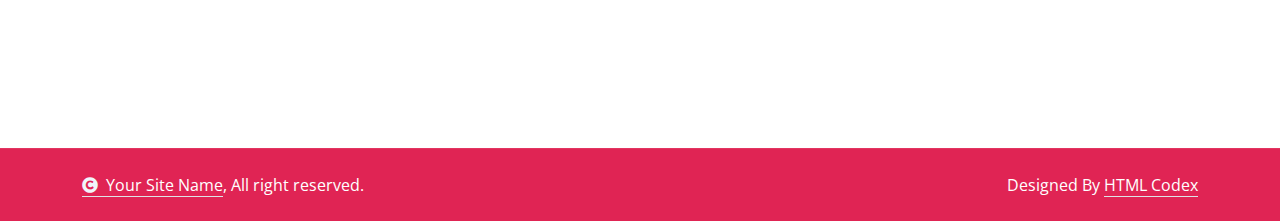
<file: office.html>
<!DOCTYPE html>
<html lang="en">

    <head>
        <meta charset="utf-8">
        <title>Travisa - Visa & Immigration Website Template</title>
        <meta content="width=device-width, initial-scale=1.0" name="viewport">
        <meta content="" name="keywords">
        <meta content="" name="description">

        <!-- Google Web Fonts -->
        <link rel="preconnect" href="https://fonts.googleapis.com">
        <link rel="preconnect" href="https://fonts.gstatic.com" crossorigin>
        <link href="https://fonts.googleapis.com/css2?family=Open+Sans:wght@400;500;600;700&family=Poppins:wght@200;300;400;500;600&display=swap" rel="stylesheet"> 

        <!-- Icon Font Stylesheet -->
        <link rel="stylesheet" href="https://use.fontawesome.com/releases/v5.15.4/css/all.css"/>
        <link href="https://cdn.jsdelivr.net/npm/bootstrap-icons@1.4.1/font/bootstrap-icons.css" rel="stylesheet">

        <!-- Libraries Stylesheet -->
        <link href="lib/animate/animate.min.css" rel="stylesheet">
        <link href="lib/owlcarousel/assets/owl.carousel.min.css" rel="stylesheet">


        <!-- Customized Bootstrap Stylesheet -->
        <link href="css/bootstrap.min.css" rel="stylesheet">

        <!-- Template Stylesheet -->
        <link href="css/style.css" rel="stylesheet">
    </head>

    <body>

        <!-- Spinner Start -->
        <div id="spinner" class="show bg-white position-fixed translate-middle w-100 vh-100 top-50 start-50 d-flex align-items-center justify-content-center">
            <div class="spinner-border text-secondary" style="width: 3rem; height: 3rem;" role="status">
                <span class="sr-only">Loading...</span>
            </div>
        </div>
        <!-- Spinner End -->


        <!-- Topbar Start -->
        <div class="container-fluid bg-primary px-5 d-none d-lg-block">
            <div class="row gx-0 align-items-center">
                <div class="col-lg-5 text-center text-lg-start mb-lg-0">
                    <div class="d-flex">
                        <a href="#" class="text-muted me-4"><i class="fas fa-envelope text-secondary me-2"></i>Example@gmail.com</a>
                        <a href="#" class="text-muted me-0"><i class="fas fa-phone-alt text-secondary me-2"></i>+01234567890</a>
                    </div>
                </div>
                <div class="col-lg-3 row-cols-1 text-center mb-2 mb-lg-0">
                    <div class="d-inline-flex align-items-center" style="height: 45px;">
                        <a class="btn btn-sm btn-outline-light btn-square rounded-circle me-2" href=""><i class="fab fa-twitter fw-normal text-secondary"></i></a>
                        <a class="btn btn-sm btn-outline-light btn-square rounded-circle me-2" href=""><i class="fab fa-facebook-f fw-normal text-secondary"></i></a>
                        <a class="btn btn-sm btn-outline-light btn-square rounded-circle me-2" href=""><i class="fab fa-linkedin-in fw-normal text-secondary"></i></a>
                        <a class="btn btn-sm btn-outline-light btn-square rounded-circle me-2" href=""><i class="fab fa-instagram fw-normal text-secondary"></i></a>
                        <a class="btn btn-sm btn-outline-light btn-square rounded-circle" href=""><i class="fab fa-youtube fw-normal text-secondary"></i></a>
                    </div>
                </div>
                <div class="col-lg-4 text-center text-lg-end">
                    <div class="d-inline-flex align-items-center" style="height: 45px;">
                        <a href="#" class="text-muted me-2"> Help</a><small> / </small>
                        <a href="#" class="text-muted mx-2"> Support</a><small> / </small>
                        <a href="#" class="text-muted ms-2"> Contact</a>
                    </div>
                </div>
            </div>
        </div>
        <!-- Topbar End -->

        <!-- Navbar & Hero Start -->
        <div class="container-fluid nav-bar p-0">
            <nav class="navbar navbar-expand-lg navbar-light bg-white px-4 px-lg-5 py-3 py-lg-0">
                <a href="" class="navbar-brand p-0">
                    <h1 class="display-5 text-secondary m-0"><img src="img/brand-logo.png" class="img-fluid" alt="">Travisa</h1>
                    <!-- <img src="img/logo.png" alt="Logo"> -->
                </a>
                <button class="navbar-toggler" type="button" data-bs-toggle="collapse" data-bs-target="#navbarCollapse">
                    <span class="fa fa-bars"></span>
                </button>
                <div class="collapse navbar-collapse" id="navbarCollapse">
                    <div class="navbar-nav ms-auto py-0">
                        <a href="index.html" class="nav-item nav-link">Home</a>
                        <a href="about.html" class="nav-item nav-link">About</a>
                        <a href="service.html" class="nav-item nav-link">Service</a>
                        <div class="nav-item dropdown">
                            <a href="#" class="nav-link active" data-bs-toggle="dropdown"><span class="dropdown-toggle">Pages</span></a>
                            <div class="dropdown-menu m-0">
                                <a href="office.html" class="dropdown-item active">Offices</a>
                                <a href="testimonial.html" class="dropdown-item">Testimonial</a>
                            </div>
                        </div>
                        <a href="contact.html" class="nav-item nav-link">Contact</a>
                    </div>
                    <a href="https://htmlcodex.com/downloading/?item=3376" class="btn btn-primary border-secondary rounded-pill py-2 px-4 px-lg-3 mb-3 mb-md-3 mb-lg-0">Buy Pro Version</a>
                </div>
            </nav>
        </div>
        <!-- Navbar & Hero End -->

        <!-- Header Start -->
        <div class="container-fluid bg-breadcrumb">
            <div class="container text-center py-5" style="max-width: 900px;">
                <h3 class="text-white display-3 mb-4 wow fadeInDown" data-wow-delay="0.1s">Offices</h1>
                <ol class="breadcrumb justify-content-center text-white mb-0 wow fadeInDown" data-wow-delay="0.3s">
                    <li class="breadcrumb-item"><a href="index.html" class="text-white">Home</a></li>
                    <li class="breadcrumb-item"><a href="#" class="text-white">Pages</a></li>
                    <li class="breadcrumb-item active text-secondary">Offices</li>
                </ol>    
            </div>
        </div>
        <!-- Header End -->

        <!-- Contact Start -->
        <div class="container-fluid contact overflow-hidden py-5">
            <div class="container py-5">
                <div class="office">
                    <div class="section-title text-center mb-5 wow fadeInUp" data-wow-delay="0.1s">
                        <div class="sub-style">
                            <h5 class="sub-title text-primary px-3">Worlwide Offices</h5>
                        </div>
                        <h1 class="display-5 mb-4">Explore Our Office Worldwide</h1>
                        <p class="mb-0">Lorem ipsum dolor sit amet consectetur adipisicing elit. Quaerat deleniti amet at atque sequi quibusdam cumque itaque repudiandae temporibus, eius nam mollitia voluptas maxime veniam necessitatibus saepe in ab? Repellat!</p>
                    </div>
                    <div class="row g-4 justify-content-center">
                        <div class="col-md-6 col-lg-6 col-xl-3 wow fadeInUp" data-wow-delay="0.1s">
                            <div class="office-item p-4">
                                <div class="office-img mb-4">
                                    <img src="img/office-2.jpg" class="img-fluid w-100 rounded" alt="">
                                </div>
                                <div class="office-content d-flex flex-column">
                                    <h4 class="mb-2">Australia</h4>
                                    <a href="#" class="text-secondary fs-5 mb-2">+123.456.7890</a>
                                    <a href="#" class="text-muted fs-5 mb-2">travisa@example.com</a>
                                    <p class="mb-0">123, First Floor, 123 St Roots Terrace, Los Angeles 90010 Unitd States of America.</p>
                                </div>
                            </div>
                        </div>
                        <div class="col-md-6 col-lg-6 col-xl-3 wow fadeInUp" data-wow-delay="0.3s">
                            <div class="office-item p-4">
                                <div class="office-img mb-4">
                                    <img src="img/office-1.jpg" class="img-fluid w-100 rounded" alt="">
                                </div>
                                <div class="office-content d-flex flex-column">
                                    <h4 class="mb-2">Canada</h4>
                                    <a href="#" class="text-secondary fs-5 mb-2">(012) 0345 6789</a>
                                    <a href="#" class="text-muted fs-5 mb-2">travisa@example.com</a>
                                    <p class="mb-0">123, First Floor, 123 St Roots Terrace, Los Angeles 90010 Unitd States of America.</p>
                                </div>
                            </div>
                        </div>
                        <div class="col-md-6 col-lg-6 col-xl-3 wow fadeInUp" data-wow-delay="0.5s">
                            <div class="office-item p-4">
                                <div class="office-img mb-4">
                                    <img src="img/office-3.jpg" class="img-fluid w-100 rounded" alt="">
                                </div>
                                <div class="office-content d-flex flex-column">
                                    <h4 class="mb-2">United Kingdom</h4>
                                    <a href="#" class="text-secondary fs-5 mb-2">01234.567.890</a>
                                    <a href="#" class="text-muted fs-5 mb-2">travisa@example.com</a>
                                    <p class="mb-0">123, First Floor, 123 St Roots Terrace, Los Angeles 90010 Unitd States of America.</p>
                                </div>
                            </div>
                        </div>
                        <div class="col-md-6 col-lg-6 col-xl-3 wow fadeInUp" data-wow-delay="0.7s">
                            <div class="office-item p-4">
                                <div class="office-img mb-4">
                                    <img src="img/office-4.jpg" class="img-fluid w-100 rounded" alt="">
                                </div>
                                <div class="office-content d-flex flex-column">
                                    <h4 class="mb-2">India</h4>
                                    <a href="#" class="text-secondary fs-5 mb-2">+123.45.67890</a>
                                    <a href="#" class="text-muted fs-5 mb-2">travisa@example.com</a>
                                    <p class="mb-0">123, First Floor, 123 St Roots Terrace, Los Angeles 90010 Unitd States of America.</p>
                                </div>
                            </div>
                        </div>
                    </div>
                </div>
            </div>
        </div>
        <!-- Contact End -->

        <!-- Footer Start -->
        <div class="container-fluid footer py-5 wow fadeIn" data-wow-delay="0.2s">
            <div class="container py-5">
                <div class="row g-5">
                    <div class="col-md-6 col-lg-6 col-xl-3">
                        <div class="footer-item d-flex flex-column">
                            <h4 class="text-secondary mb-4">Contact Info</h4>
                            <a href=""><i class="fa fa-map-marker-alt me-2"></i> 123 Street, New York, USA</a>
                            <a href=""><i class="fas fa-envelope me-2"></i> info@example.com</a>
                            <a href=""><i class="fas fa-phone me-2"></i> +012 345 67890</a>
                            <a href="" class="mb-3"><i class="fas fa-print me-2"></i> +012 345 67890</a>
                            <div class="d-flex align-items-center">
                                <i class="fas fa-share fa-2x text-secondary me-2"></i>
                                <a class="btn mx-1" href=""><i class="fab fa-facebook-f"></i></a>
                                <a class="btn mx-1" href=""><i class="fab fa-twitter"></i></a>
                                <a class="btn mx-1" href=""><i class="fab fa-instagram"></i></a>
                                <a class="btn mx-1" href=""><i class="fab fa-linkedin-in"></i></a>
                            </div>
                        </div>
                    </div>
                    <div class="col-md-6 col-lg-6 col-xl-3">
                        <div class="footer-item d-flex flex-column">
                            <h4 class="text-secondary mb-4">Opening Time</h4>
                            <div class="mb-3">
                                <h6 class="text-muted mb-0">Mon - Friday:</h6>
                                <p class="text-white mb-0">09.00 am to 07.00 pm</p>
                            </div>
                            <div class="mb-3">
                                <h6 class="text-muted mb-0">Satday:</h6>
                                <p class="text-white mb-0">10.00 am to 05.00 pm</p>
                            </div>
                            <div class="mb-3">
                                <h6 class="text-muted mb-0">Vacation:</h6>
                                <p class="text-white mb-0">All Sunday is our vacation</p>
                            </div>
                        </div>
                    </div>
                    <div class="col-md-6 col-lg-6 col-xl-3">
                        <div class="footer-item d-flex flex-column">
                            <h4 class="text-secondary mb-4">Our Services</h4>
                            <a href="#" class=""><i class="fas fa-angle-right me-2"></i> Business</a>
                            <a href="#" class=""><i class="fas fa-angle-right me-2"></i> Evaluation</a>
                            <a href="#" class=""><i class="fas fa-angle-right me-2"></i> Migrate</a>
                            <a href="#" class=""><i class="fas fa-angle-right me-2"></i> Study</a>
                            <a href="#" class=""><i class="fas fa-angle-right me-2"></i> Counselling</a>
                            <a href="#" class=""><i class="fas fa-angle-right me-2"></i> Work / Career</a>
                        </div>
                    </div>
                    <div class="col-md-6 col-lg-6 col-xl-3">
                        <div class="footer-item">
                            <h4 class="text-secondary mb-4">Newsletter</h4>
                            <p class="text-white mb-3">Dolor amet sit justo amet elitr clita ipsum elitr est.Lorem ipsum dolor sit amet, consectetur adipiscing elit.</p>
                            <div class="position-relative mx-auto rounded-pill">
                                <input class="form-control border-0 rounded-pill w-100 py-3 ps-4 pe-5" type="text" placeholder="Enter your email">
                                <button type="button" class="btn btn-primary rounded-pill position-absolute top-0 end-0 py-2 mt-2 me-2">SignUp</button>
                            </div>
                        </div>
                    </div>
                </div>
            </div>
        </div>
        <!-- Footer End -->
        
        <!-- Copyright Start -->
        <div class="container-fluid copyright py-4">
            <div class="container">
                <div class="row g-4 align-items-center">
                    <div class="col-md-6 text-center text-md-start mb-md-0">
                        <span class="text-white"><a href="#" class="border-bottom text-white"><i class="fas fa-copyright text-light me-2"></i>Your Site Name</a>, All right reserved.</span>
                    </div>
                    <div class="col-md-6 text-center text-md-end text-white">
                        <!--/*** The author’s attribution link must remain intact in the template. ***/-->
                        <!--/*** If you wish to remove this credit link, please purchase the Pro Version . ***/-->
                        Designed By <a class="border-bottom text-white" href="https://htmlcodex.com">HTML Codex</a>
                    </div>
                </div>
            </div>
        </div>
        <!-- Copyright End -->

        <!-- Back to Top -->
        <a href="#" class="btn btn-primary btn-lg-square back-to-top"><i class="fa fa-arrow-up"></i></a>   

        
    <!-- JavaScript Libraries -->
    <script src="https://ajax.googleapis.com/ajax/libs/jquery/3.6.4/jquery.min.js"></script>
    <script src="https://cdn.jsdelivr.net/npm/bootstrap@5.0.0/dist/js/bootstrap.bundle.min.js"></script>
    <script src="lib/wow/wow.min.js"></script>
    <script src="lib/easing/easing.min.js"></script>
    <script src="lib/waypoints/waypoints.min.js"></script>
    <script src="lib/owlcarousel/owl.carousel.min.js"></script>
    

    <!-- Template Javascript -->
    <script src="js/main.js"></script>
    </body>

</html>
</file>
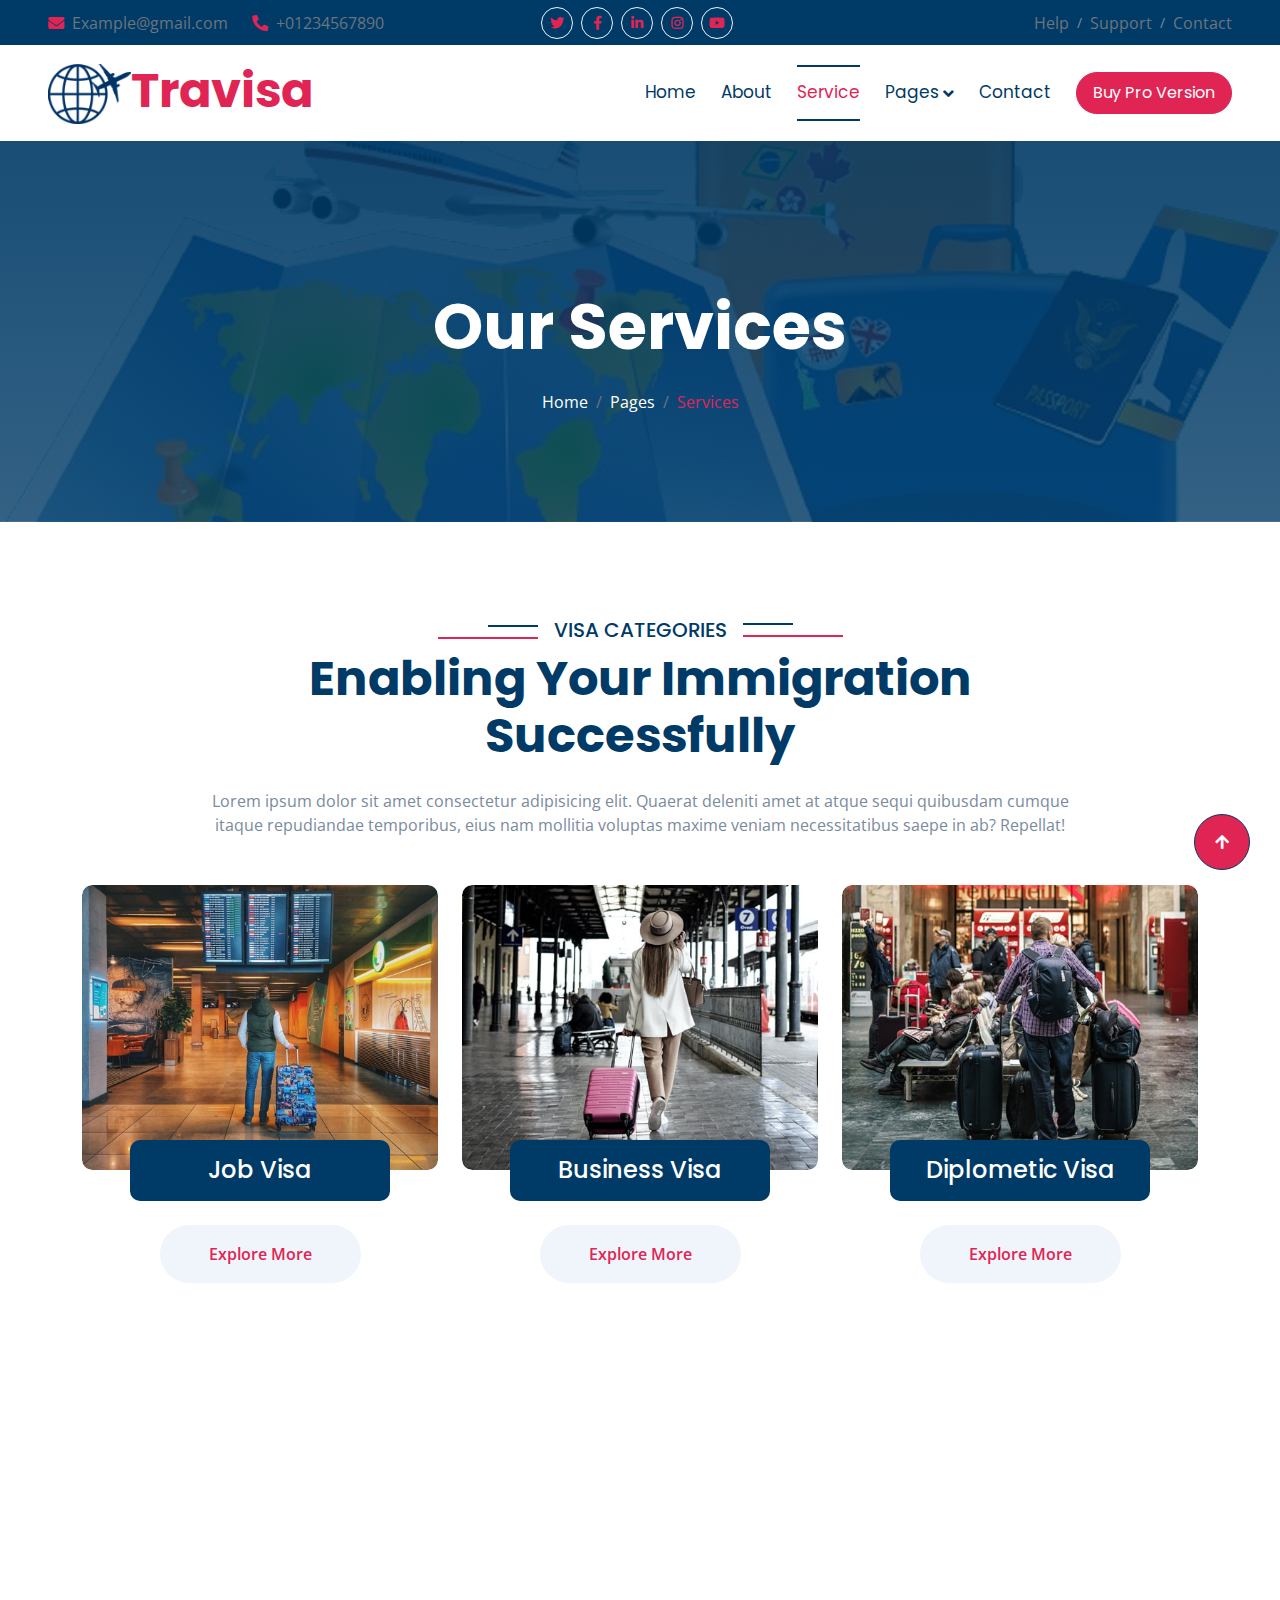
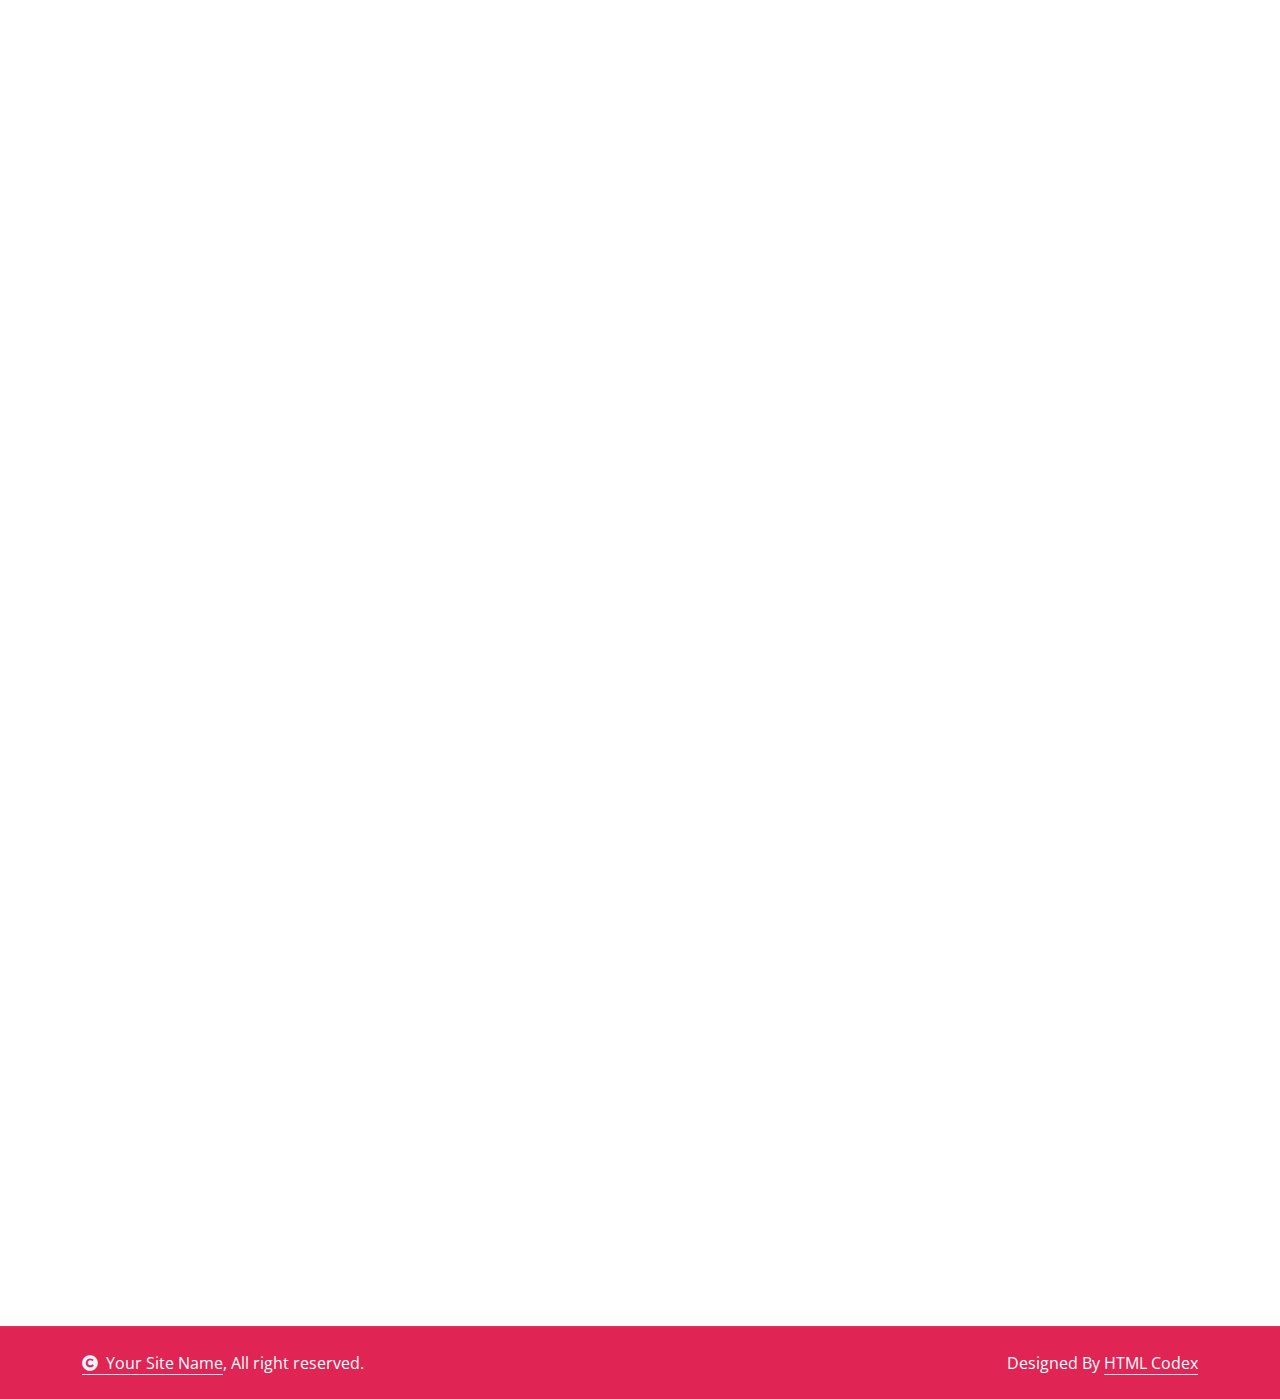
<file: service.html>
<!DOCTYPE html>
<html lang="en">

    <head>
        <meta charset="utf-8">
        <title>Travisa - Visa & Immigration Website Template</title>
        <meta content="width=device-width, initial-scale=1.0" name="viewport">
        <meta content="" name="keywords">
        <meta content="" name="description">

        <!-- Google Web Fonts -->
        <link rel="preconnect" href="https://fonts.googleapis.com">
        <link rel="preconnect" href="https://fonts.gstatic.com" crossorigin>
        <link href="https://fonts.googleapis.com/css2?family=Open+Sans:wght@400;500;600;700&family=Poppins:wght@200;300;400;500;600&display=swap" rel="stylesheet"> 

        <!-- Icon Font Stylesheet -->
        <link rel="stylesheet" href="https://use.fontawesome.com/releases/v5.15.4/css/all.css"/>
        <link href="https://cdn.jsdelivr.net/npm/bootstrap-icons@1.4.1/font/bootstrap-icons.css" rel="stylesheet">

        <!-- Libraries Stylesheet -->
        <link href="lib/animate/animate.min.css" rel="stylesheet">
        <link href="lib/owlcarousel/assets/owl.carousel.min.css" rel="stylesheet">


        <!-- Customized Bootstrap Stylesheet -->
        <link href="css/bootstrap.min.css" rel="stylesheet">

        <!-- Template Stylesheet -->
        <link href="css/style.css" rel="stylesheet">
    </head>

    <body>

        <!-- Spinner Start -->
        <div id="spinner" class="show bg-white position-fixed translate-middle w-100 vh-100 top-50 start-50 d-flex align-items-center justify-content-center">
            <div class="spinner-border text-secondary" style="width: 3rem; height: 3rem;" role="status">
                <span class="sr-only">Loading...</span>
            </div>
        </div>
        <!-- Spinner End -->


        <!-- Topbar Start -->
        <div class="container-fluid bg-primary px-5 d-none d-lg-block">
            <div class="row gx-0 align-items-center">
                <div class="col-lg-5 text-center text-lg-start mb-lg-0">
                    <div class="d-flex">
                        <a href="#" class="text-muted me-4"><i class="fas fa-envelope text-secondary me-2"></i>Example@gmail.com</a>
                        <a href="#" class="text-muted me-0"><i class="fas fa-phone-alt text-secondary me-2"></i>+01234567890</a>
                    </div>
                </div>
                <div class="col-lg-3 row-cols-1 text-center mb-2 mb-lg-0">
                    <div class="d-inline-flex align-items-center" style="height: 45px;">
                        <a class="btn btn-sm btn-outline-light btn-square rounded-circle me-2" href=""><i class="fab fa-twitter fw-normal text-secondary"></i></a>
                        <a class="btn btn-sm btn-outline-light btn-square rounded-circle me-2" href=""><i class="fab fa-facebook-f fw-normal text-secondary"></i></a>
                        <a class="btn btn-sm btn-outline-light btn-square rounded-circle me-2" href=""><i class="fab fa-linkedin-in fw-normal text-secondary"></i></a>
                        <a class="btn btn-sm btn-outline-light btn-square rounded-circle me-2" href=""><i class="fab fa-instagram fw-normal text-secondary"></i></a>
                        <a class="btn btn-sm btn-outline-light btn-square rounded-circle" href=""><i class="fab fa-youtube fw-normal text-secondary"></i></a>
                    </div>
                </div>
                <div class="col-lg-4 text-center text-lg-end">
                    <div class="d-inline-flex align-items-center" style="height: 45px;">
                        <a href="#" class="text-muted me-2"> Help</a><small> / </small>
                        <a href="#" class="text-muted mx-2"> Support</a><small> / </small>
                        <a href="#" class="text-muted ms-2"> Contact</a>
                    </div>
                </div>
            </div>
        </div>
        <!-- Topbar End -->

        <!-- Navbar & Hero Start -->
        <div class="container-fluid nav-bar p-0">
            <nav class="navbar navbar-expand-lg navbar-light bg-white px-4 px-lg-5 py-3 py-lg-0">
                <a href="" class="navbar-brand p-0">
                    <h1 class="display-5 text-secondary m-0"><img src="img/brand-logo.png" class="img-fluid" alt="">Travisa</h1>
                    <!-- <img src="img/logo.png" alt="Logo"> -->
                </a>
                <button class="navbar-toggler" type="button" data-bs-toggle="collapse" data-bs-target="#navbarCollapse">
                    <span class="fa fa-bars"></span>
                </button>
                <div class="collapse navbar-collapse" id="navbarCollapse">
                    <div class="navbar-nav ms-auto py-0">
                        <a href="index.html" class="nav-item nav-link">Home</a>
                        <a href="about.html" class="nav-item nav-link">About</a>
                        <a href="service.html" class="nav-item nav-link active">Service</a>
                        <div class="nav-item dropdown">
                            <a href="#" class="nav-link" data-bs-toggle="dropdown"><span class="dropdown-toggle">Pages</span></a>
                            <div class="dropdown-menu m-0">
                                <a href="office.html" class="dropdown-item">Offices</a>
                                <a href="testimonial.html" class="dropdown-item">Testimonial</a>
                            </div>
                        </div>
                        <a href="contact.html" class="nav-item nav-link">Contact</a>
                    </div>
                    <a href="https://htmlcodex.com/downloading/?item=3376" class="btn btn-primary border-secondary rounded-pill py-2 px-4 px-lg-3 mb-3 mb-md-3 mb-lg-0">Buy Pro Version</a>
                </div>
            </nav>
        </div>
        <!-- Navbar & Hero End -->

        <!-- Header Start -->
        <div class="container-fluid bg-breadcrumb">
            <div class="container text-center py-5" style="max-width: 900px;">
                <h3 class="text-white display-3 mb-4 wow fadeInDown" data-wow-delay="0.1s">Our Services</h1>
                <ol class="breadcrumb justify-content-center text-white mb-0 wow fadeInDown" data-wow-delay="0.3s">
                    <li class="breadcrumb-item"><a href="index.html" class="text-white">Home</a></li>
                    <li class="breadcrumb-item"><a href="#" class="text-white">Pages</a></li>
                    <li class="breadcrumb-item active text-secondary">Services</li>
                </ol>    
            </div>
        </div>
        <!-- Header End -->

        <!-- Services Start -->
        <div class="container-fluid service overflow-hidden py-5">
            <div class="container pt-5">
                <div class="section-title text-center mb-5 wow fadeInUp" data-wow-delay="0.1s">
                    <div class="sub-style">
                        <h5 class="sub-title text-primary px-3">Visa Categories</h5>
                    </div>
                    <h1 class="display-5 mb-4">Enabling Your Immigration Successfully</h1>
                    <p class="mb-0">Lorem ipsum dolor sit amet consectetur adipisicing elit. Quaerat deleniti amet at atque sequi quibusdam cumque itaque repudiandae temporibus, eius nam mollitia voluptas maxime veniam necessitatibus saepe in ab? Repellat!</p>
                </div>
                <div class="row g-4">
                    <div class="col-lg-6 col-xl-4 wow fadeInUp" data-wow-delay="0.1s">
                        <div class="service-item">
                            <div class="service-inner">
                                <div class="service-img">
                                    <img src="img/service-1.jpg" class="img-fluid w-100 rounded" alt="Image">
                                </div>
                                <div class="service-title">
                                    <div class="service-title-name">
                                        <div class="bg-primary text-center rounded p-3 mx-5 mb-4">
                                            <a href="#" class="h4 text-white mb-0">Job Visa</a>
                                        </div>
                                        <a class="btn bg-light text-secondary rounded-pill py-3 px-5 mb-4" href="#">Explore More</a>
                                    </div>
                                    <div class="service-content pb-4">
                                        <a href="#"><h4 class="text-white mb-4 py-3">Job Visa</h4></a>
                                        <div class="px-4">
                                            <p class="mb-4">Lorem ipsum dolor sit amet consectetur, adipisicing elit. Mollitia fugit dolores nesciunt adipisci obcaecati veritatis cum, ratione aspernatur autem velit.</p>
                                            <a class="btn btn-primary border-secondary rounded-pill py-3 px-5" href="#">Explore More</a>
                                        </div>
                                    </div>
                                </div>
                            </div>
                        </div>
                    </div>
                    <div class="col-lg-6 col-xl-4 wow fadeInUp" data-wow-delay="0.3s">
                        <div class="service-item">
                            <div class="service-inner">
                                <div class="service-img">
                                    <img src="img/service-2.jpg" class="img-fluid w-100 rounded" alt="Image">
                                </div>
                                <div class="service-title">
                                    <div class="service-title-name">
                                        <div class="bg-primary text-center rounded p-3 mx-5 mb-4">
                                            <a href="#" class="h4 text-white mb-0">Business Visa</a>
                                        </div>
                                        <a class="btn bg-light text-secondary rounded-pill py-3 px-5 mb-4" href="#">Explore More</a>
                                    </div>
                                    <div class="service-content pb-4">
                                        <a href="#"><h4 class="text-white mb-4 py-3">Business Visa</h4></a>
                                        <div class="px-4">
                                            <p class="mb-4">Lorem ipsum dolor sit amet consectetur, adipisicing elit. Mollitia fugit dolores nesciunt adipisci obcaecati veritatis cum, ratione aspernatur autem velit.</p>
                                            <a class="btn btn-primary border-secondary rounded-pill text-white py-3 px-5" href="#">Explore More</a>
                                        </div>
                                    </div>
                                </div>
                            </div>
                        </div>
                    </div>
                    <div class="col-lg-6 col-xl-4 wow fadeInUp" data-wow-delay="0.5s">
                        <div class="service-item">
                            <div class="service-inner">
                                <div class="service-img">
                                    <img src="img/service-3.jpg" class="img-fluid w-100 rounded" alt="Image">
                                </div>
                                <div class="service-title">
                                    <div class="service-title-name">
                                        <div class="bg-primary text-center rounded p-3 mx-5 mb-4">
                                            <a href="#" class="h4 text-white mb-0">Diplometic Visa</a>
                                        </div>
                                        <a class="btn bg-light text-secondary rounded-pill py-3 px-5 mb-4" href="#">Explore More</a>
                                    </div>
                                    <div class="service-content pb-4">
                                        <a href="#"><h4 class="text-white mb-4 py-3">Diplometic Visa</h4></a>
                                        <div class="px-4">
                                            <p class="mb-4">Lorem ipsum dolor sit amet consectetur, adipisicing elit. Mollitia fugit dolores nesciunt adipisci obcaecati veritatis cum, ratione aspernatur autem velit.</p>
                                            <a class="btn btn-primary border-secondary rounded-pill text-white py-3 px-5" href="#">Explore More</a>
                                        </div>
                                    </div>
                                </div>
                            </div>
                        </div>
                    </div>
                    <div class="col-lg-6 col-xl-4 wow fadeInUp" data-wow-delay="0.1s">
                        <div class="service-item">
                            <div class="service-inner">
                                <div class="service-img">
                                    <img src="img/service-1.jpg" class="img-fluid w-100 rounded" alt="Image">
                                </div>
                                <div class="service-title">
                                    <div class="service-title-name">
                                        <div class="bg-primary text-center rounded p-3 mx-5 mb-4">
                                            <a href="#" class="h4 text-white mb-0">Students Visa</a>
                                        </div>
                                        <a class="btn bg-light text-secondary rounded-pill py-3 px-5 mb-4" href="#">Explore More</a>
                                    </div>
                                    <div class="service-content pb-4">
                                        <a href="#"><h4 class="text-white mb-4 py-3">Students Visa</h4></a>
                                        <div class="px-4">
                                            <p class="mb-4">Lorem ipsum dolor sit amet consectetur, adipisicing elit. Mollitia fugit dolores nesciunt adipisci obcaecati veritatis cum, ratione aspernatur autem velit.</p>
                                            <a class="btn btn-primary border-secondary rounded-pill text-white py-3 px-5" href="#">Explore More</a>
                                        </div>
                                    </div>
                                </div>
                            </div>
                        </div>
                    </div>
                    <div class="col-lg-6 col-xl-4 wow fadeInUp" data-wow-delay="0.3s">
                        <div class="service-item">
                            <div class="service-inner">
                                <div class="service-img">
                                    <img src="img/service-2.jpg" class="img-fluid w-100 rounded" alt="Image">
                                </div>
                                <div class="service-title">
                                    <div class="service-title-name">
                                        <div class="bg-primary text-center rounded p-3 mx-5 mb-4">
                                            <a href="#" class="h4 text-white mb-0">Residence Visa</a>
                                        </div>
                                        <a class="btn bg-light text-secondary rounded-pill py-3 px-5 mb-4" href="#">Explore More</a>
                                    </div>
                                    <div class="service-content pb-4">
                                        <a href="#"><h4 class="text-white mb-4 py-3">Residence Visa</h4></a>
                                        <div class="px-4">
                                            <p class="mb-4">Lorem ipsum dolor sit amet consectetur, adipisicing elit. Mollitia fugit dolores nesciunt adipisci obcaecati veritatis cum, ratione aspernatur autem velit.</p>
                                            <a class="btn btn-primary border-secondary rounded-pill text-white py-3 px-5" href="#">Explore More</a>
                                        </div>
                                    </div>
                                </div>
                            </div>
                        </div>
                    </div>
                    <div class="col-lg-6 col-xl-4 wow fadeInUp" data-wow-delay="0.5s">
                        <div class="service-item">
                            <div class="service-inner">
                                <div class="service-img">
                                    <img src="img/service-3.jpg" class="img-fluid w-100 rounded" alt="Image">
                                </div>
                                <div class="service-title">
                                    <div class="service-title-name">
                                        <div class="bg-primary text-center rounded p-3 mx-5 mb-4">
                                            <a href="#" class="h4 text-white mb-0">Tourist Visa</a>
                                        </div>
                                        <a class="btn bg-light text-secondary rounded-pill py-3 px-5 mb-4" href="#">Explore More</a>
                                    </div>
                                    <div class="service-content pb-4">
                                        <a href="#"><h4 class="text-white mb-4 py-3">Tourist Visa</h4></a>
                                        <div class="px-4">
                                            <p class="mb-4">Lorem ipsum dolor sit amet consectetur, adipisicing elit. Mollitia fugit dolores nesciunt adipisci obcaecati veritatis cum, ratione aspernatur autem velit.</p>
                                            <a class="btn btn-primary border-secondary rounded-pill text-white py-3 px-5" href="#">Explore More</a>
                                        </div>
                                    </div>
                                </div>
                            </div>
                        </div>
                    </div>
                </div>
            </div>
        </div>
        <!-- Services End -->


        <!-- Testimonial Start -->
        <div class="container-fluid testimonial overflow-hidden py-5">
            <div class="container pb-5">
                <div class="section-title text-center mb-5 wow fadeInUp" data-wow-delay="0.1s">
                    <div class="sub-style">
                        <h5 class="sub-title text-primary px-3">OUR CLIENTS RIVIEWS</h5>
                    </div>
                    <h1 class="display-5 mb-4">What Our Clients Say</h1>
                    <p class="mb-0">Lorem ipsum dolor sit amet consectetur adipisicing elit. Quaerat deleniti amet at atque sequi quibusdam cumque itaque repudiandae temporibus, eius nam mollitia voluptas maxime veniam necessitatibus saepe in ab? Repellat!</p>
                </div>
                <div class="owl-carousel testimonial-carousel wow zoomInDown" data-wow-delay="0.2s">
                    <div class="testimonial-item">
                        <div class="testimonial-content p-4 mb-5">
                            <p class="fs-5 mb-0">Lorem ipsum dolor sit amet, consectetur adipiscing elit, sed do eiusmod tempor incididunt ut labore et dolore magna aliqua. Ut enim ad minim veniam, quis nostrud exercitati eiusmod tempor incididunt.
                            </p>
                            <div class="d-flex justify-content-end">
                                <i class="fas fa-star text-secondary"></i>
                                <i class="fas fa-star text-secondary"></i>
                                <i class="fas fa-star text-secondary"></i>
                                <i class="fas fa-star text-secondary"></i>
                                <i class="fas fa-star text-secondary"></i>
                            </div>
                        </div>
                        <div class="d-flex">
                            <div class="rounded-circle me-4" style="width: 100px; height: 100px;">
                                <img class="img-fluid rounded-circle" src="img/testimonial-1.jpg" alt="img">
                            </div>
                            <div class="my-auto">
                                <h5>Person Name</h5>
                                <p class="mb-0">Profession</p>
                            </div>
                        </div>
                    </div>
                    <div class="testimonial-item">
                        <div class="testimonial-content p-4 mb-5">
                            <p class="fs-5 mb-0">Lorem ipsum dolor sit amet, consectetur adipiscing elit, sed do eiusmod tempor incididunt ut labore et dolore magna aliqua. Ut enim ad minim veniam, quis nostrud exercitati eiusmod tempor incididunt.
                            </p>
                            <div class="d-flex justify-content-end">
                                <i class="fas fa-star text-secondary"></i>
                                <i class="fas fa-star text-secondary"></i>
                                <i class="fas fa-star text-secondary"></i>
                                <i class="fas fa-star text-secondary"></i>
                                <i class="fas fa-star text-secondary"></i>
                            </div>
                        </div>
                        <div class="d-flex">
                            <div class="rounded-circle me-4" style="width: 100px; height: 100px;">
                                <img class="img-fluid rounded-circle" src="img/testimonial-2.jpg" alt="img">
                            </div>
                            <div class="my-auto">
                                <h5>Person Name</h5>
                                <p class="mb-0">Profession</p>
                            </div>
                        </div>
                    </div>
                    <div class="testimonial-item">
                        <div class="testimonial-content p-4 mb-5">
                            <p class="fs-5 mb-0">Lorem ipsum dolor sit amet, consectetur adipiscing elit, sed do eiusmod tempor incididunt ut labore et dolore magna aliqua. Ut enim ad minim veniam, quis nostrud exercitati eiusmod tempor incididunt.
                            </p>
                            <div class="d-flex justify-content-end">
                                <i class="fas fa-star text-secondary"></i>
                                <i class="fas fa-star text-secondary"></i>
                                <i class="fas fa-star text-secondary"></i>
                                <i class="fas fa-star text-secondary"></i>
                                <i class="fas fa-star text-secondary"></i>
                            </div>
                        </div>
                        <div class="d-flex">
                            <div class="rounded-circle me-4" style="width: 100px; height: 100px;">
                                <img class="img-fluid rounded-circle" src="img/testimonial-3.jpg" alt="img">
                            </div>
                            <div class="my-auto">
                                <h5>Person Name</h5>
                                <p class="mb-0">Profession</p>
                            </div>
                        </div>
                    </div>
                </div>
            </div>
        </div>
        <!-- Testimonial End -->

        <!-- Footer Start -->
        <div class="container-fluid footer py-5 wow fadeIn" data-wow-delay="0.2s">
            <div class="container py-5">
                <div class="row g-5">
                    <div class="col-md-6 col-lg-6 col-xl-3">
                        <div class="footer-item d-flex flex-column">
                            <h4 class="text-secondary mb-4">Contact Info</h4>
                            <a href=""><i class="fa fa-map-marker-alt me-2"></i> 123 Street, New York, USA</a>
                            <a href=""><i class="fas fa-envelope me-2"></i> info@example.com</a>
                            <a href=""><i class="fas fa-phone me-2"></i> +012 345 67890</a>
                            <a href="" class="mb-3"><i class="fas fa-print me-2"></i> +012 345 67890</a>
                            <div class="d-flex align-items-center">
                                <i class="fas fa-share fa-2x text-secondary me-2"></i>
                                <a class="btn mx-1" href=""><i class="fab fa-facebook-f"></i></a>
                                <a class="btn mx-1" href=""><i class="fab fa-twitter"></i></a>
                                <a class="btn mx-1" href=""><i class="fab fa-instagram"></i></a>
                                <a class="btn mx-1" href=""><i class="fab fa-linkedin-in"></i></a>
                            </div>
                        </div>
                    </div>
                    <div class="col-md-6 col-lg-6 col-xl-3">
                        <div class="footer-item d-flex flex-column">
                            <h4 class="text-secondary mb-4">Opening Time</h4>
                            <div class="mb-3">
                                <h6 class="text-muted mb-0">Mon - Friday:</h6>
                                <p class="text-white mb-0">09.00 am to 07.00 pm</p>
                            </div>
                            <div class="mb-3">
                                <h6 class="text-muted mb-0">Satday:</h6>
                                <p class="text-white mb-0">10.00 am to 05.00 pm</p>
                            </div>
                            <div class="mb-3">
                                <h6 class="text-muted mb-0">Vacation:</h6>
                                <p class="text-white mb-0">All Sunday is our vacation</p>
                            </div>
                        </div>
                    </div>
                    <div class="col-md-6 col-lg-6 col-xl-3">
                        <div class="footer-item d-flex flex-column">
                            <h4 class="text-secondary mb-4">Our Services</h4>
                            <a href="#" class=""><i class="fas fa-angle-right me-2"></i> Business</a>
                            <a href="#" class=""><i class="fas fa-angle-right me-2"></i> Evaluation</a>
                            <a href="#" class=""><i class="fas fa-angle-right me-2"></i> Migrate</a>
                            <a href="#" class=""><i class="fas fa-angle-right me-2"></i> Study</a>
                            <a href="#" class=""><i class="fas fa-angle-right me-2"></i> Counselling</a>
                            <a href="#" class=""><i class="fas fa-angle-right me-2"></i> Work / Career</a>
                        </div>
                    </div>
                    <div class="col-md-6 col-lg-6 col-xl-3">
                        <div class="footer-item">
                            <h4 class="text-secondary mb-4">Newsletter</h4>
                            <p class="text-white mb-3">Dolor amet sit justo amet elitr clita ipsum elitr est.Lorem ipsum dolor sit amet, consectetur adipiscing elit.</p>
                            <div class="position-relative mx-auto rounded-pill">
                                <input class="form-control border-0 rounded-pill w-100 py-3 ps-4 pe-5" type="text" placeholder="Enter your email">
                                <button type="button" class="btn btn-primary rounded-pill position-absolute top-0 end-0 py-2 mt-2 me-2">SignUp</button>
                            </div>
                        </div>
                    </div>
                </div>
            </div>
        </div>
        <!-- Footer End -->
        
        <!-- Copyright Start -->
        <div class="container-fluid copyright py-4">
            <div class="container">
                <div class="row g-4 align-items-center">
                    <div class="col-md-6 text-center text-md-start mb-md-0">
                        <span class="text-white"><a href="#" class="border-bottom text-white"><i class="fas fa-copyright text-light me-2"></i>Your Site Name</a>, All right reserved.</span>
                    </div>
                    <div class="col-md-6 text-center text-md-end text-white">
                        <!--/*** The author’s attribution link must remain intact in the template. ***/-->
                        <!--/*** If you wish to remove this credit link, please purchase the Pro Version . ***/-->
                        Designed By <a class="border-bottom text-white" href="https://htmlcodex.com">HTML Codex</a>
                    </div>
                </div>
            </div>
        </div>
        <!-- Copyright End -->

        <!-- Back to Top -->
        <a href="#" class="btn btn-primary btn-lg-square back-to-top"><i class="fa fa-arrow-up"></i></a>   

        
    <!-- JavaScript Libraries -->
    <script src="https://ajax.googleapis.com/ajax/libs/jquery/3.6.4/jquery.min.js"></script>
    <script src="https://cdn.jsdelivr.net/npm/bootstrap@5.0.0/dist/js/bootstrap.bundle.min.js"></script>
    <script src="lib/wow/wow.min.js"></script>
    <script src="lib/easing/easing.min.js"></script>
    <script src="lib/waypoints/waypoints.min.js"></script>
    <script src="lib/owlcarousel/owl.carousel.min.js"></script>
    

    <!-- Template Javascript -->
    <script src="js/main.js"></script>
    </body>

</html>
</file>
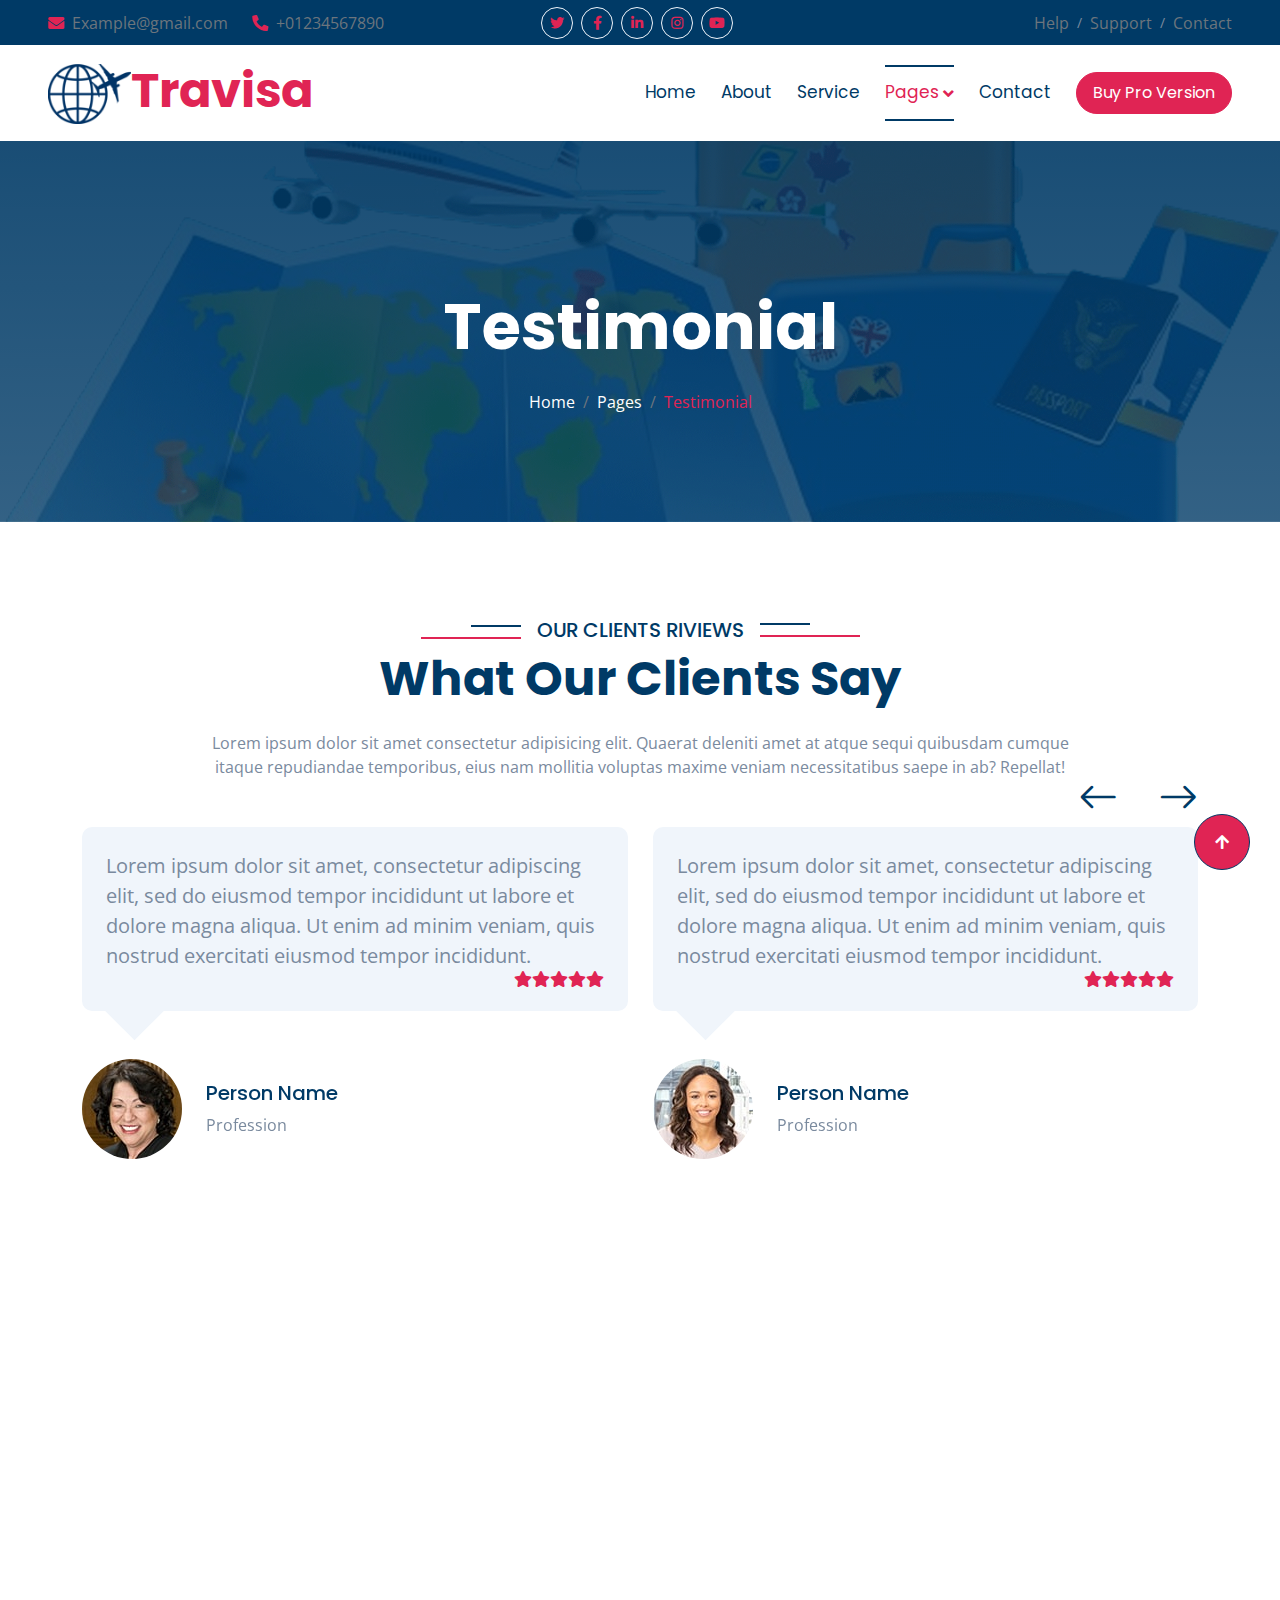
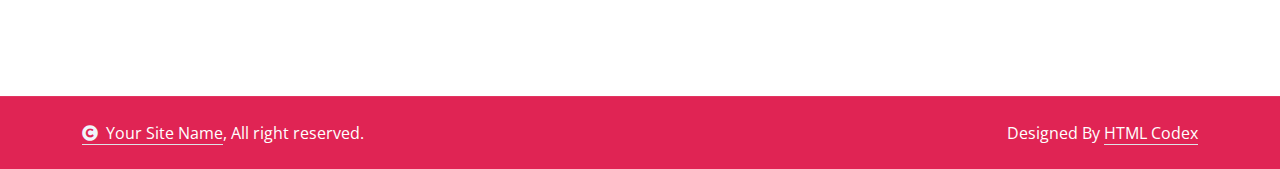
<file: testimonial.html>
<!DOCTYPE html>
<html lang="en">

    <head>
        <meta charset="utf-8">
        <title>Travisa - Visa & Immigration Website Template</title>
        <meta content="width=device-width, initial-scale=1.0" name="viewport">
        <meta content="" name="keywords">
        <meta content="" name="description">

        <!-- Google Web Fonts -->
        <link rel="preconnect" href="https://fonts.googleapis.com">
        <link rel="preconnect" href="https://fonts.gstatic.com" crossorigin>
        <link href="https://fonts.googleapis.com/css2?family=Open+Sans:wght@400;500;600;700&family=Poppins:wght@200;300;400;500;600&display=swap" rel="stylesheet"> 

        <!-- Icon Font Stylesheet -->
        <link rel="stylesheet" href="https://use.fontawesome.com/releases/v5.15.4/css/all.css"/>
        <link href="https://cdn.jsdelivr.net/npm/bootstrap-icons@1.4.1/font/bootstrap-icons.css" rel="stylesheet">

        <!-- Libraries Stylesheet -->
        <link href="lib/animate/animate.min.css" rel="stylesheet">
        <link href="lib/owlcarousel/assets/owl.carousel.min.css" rel="stylesheet">


        <!-- Customized Bootstrap Stylesheet -->
        <link href="css/bootstrap.min.css" rel="stylesheet">

        <!-- Template Stylesheet -->
        <link href="css/style.css" rel="stylesheet">
    </head>

    <body>

        <!-- Spinner Start -->
        <div id="spinner" class="show bg-white position-fixed translate-middle w-100 vh-100 top-50 start-50 d-flex align-items-center justify-content-center">
            <div class="spinner-border text-secondary" style="width: 3rem; height: 3rem;" role="status">
                <span class="sr-only">Loading...</span>
            </div>
        </div>
        <!-- Spinner End -->


        <!-- Topbar Start -->
        <div class="container-fluid bg-primary px-5 d-none d-lg-block">
            <div class="row gx-0 align-items-center">
                <div class="col-lg-5 text-center text-lg-start mb-lg-0">
                    <div class="d-flex">
                        <a href="#" class="text-muted me-4"><i class="fas fa-envelope text-secondary me-2"></i>Example@gmail.com</a>
                        <a href="#" class="text-muted me-0"><i class="fas fa-phone-alt text-secondary me-2"></i>+01234567890</a>
                    </div>
                </div>
                <div class="col-lg-3 row-cols-1 text-center mb-2 mb-lg-0">
                    <div class="d-inline-flex align-items-center" style="height: 45px;">
                        <a class="btn btn-sm btn-outline-light btn-square rounded-circle me-2" href=""><i class="fab fa-twitter fw-normal text-secondary"></i></a>
                        <a class="btn btn-sm btn-outline-light btn-square rounded-circle me-2" href=""><i class="fab fa-facebook-f fw-normal text-secondary"></i></a>
                        <a class="btn btn-sm btn-outline-light btn-square rounded-circle me-2" href=""><i class="fab fa-linkedin-in fw-normal text-secondary"></i></a>
                        <a class="btn btn-sm btn-outline-light btn-square rounded-circle me-2" href=""><i class="fab fa-instagram fw-normal text-secondary"></i></a>
                        <a class="btn btn-sm btn-outline-light btn-square rounded-circle" href=""><i class="fab fa-youtube fw-normal text-secondary"></i></a>
                    </div>
                </div>
                <div class="col-lg-4 text-center text-lg-end">
                    <div class="d-inline-flex align-items-center" style="height: 45px;">
                        <a href="#" class="text-muted me-2"> Help</a><small> / </small>
                        <a href="#" class="text-muted mx-2"> Support</a><small> / </small>
                        <a href="#" class="text-muted ms-2"> Contact</a>
                    </div>
                </div>
            </div>
        </div>
        <!-- Topbar End -->

        <!-- Navbar & Hero Start -->
        <div class="container-fluid nav-bar p-0">
            <nav class="navbar navbar-expand-lg navbar-light bg-white px-4 px-lg-5 py-3 py-lg-0">
                <a href="" class="navbar-brand p-0">
                    <h1 class="display-5 text-secondary m-0"><img src="img/brand-logo.png" class="img-fluid" alt="">Travisa</h1>
                    <!-- <img src="img/logo.png" alt="Logo"> -->
                </a>
                <button class="navbar-toggler" type="button" data-bs-toggle="collapse" data-bs-target="#navbarCollapse">
                    <span class="fa fa-bars"></span>
                </button>
                <div class="collapse navbar-collapse" id="navbarCollapse">
                    <div class="navbar-nav ms-auto py-0">
                        <a href="index.html" class="nav-item nav-link">Home</a>
                        <a href="about.html" class="nav-item nav-link">About</a>
                        <a href="service.html" class="nav-item nav-link">Service</a>
                        <div class="nav-item dropdown">
                            <a href="#" class="nav-link active" data-bs-toggle="dropdown"><span class="dropdown-toggle">Pages</span></a>
                            <div class="dropdown-menu m-0">
                                <a href="office.html" class="dropdown-item">Offices</a>
                                <a href="testimonial.html" class="dropdown-item active">Testimonial</a>
                            </div>
                        </div>
                        <a href="contact.html" class="nav-item nav-link">Contact</a>
                    </div>
                    <a href="https://htmlcodex.com/downloading/?item=3376" class="btn btn-primary border-secondary rounded-pill py-2 px-4 px-lg-3 mb-3 mb-md-3 mb-lg-0">Buy Pro Version</a>
                </div>
            </nav>
        </div>
        <!-- Navbar & Hero End -->

        <!-- Header Start -->
        <div class="container-fluid bg-breadcrumb">
            <div class="container text-center py-5" style="max-width: 900px;">
                <h3 class="text-white display-3 mb-4 wow fadeInDown" data-wow-delay="0.1s">Testimonial</h1>
                <ol class="breadcrumb justify-content-center text-white mb-0 wow fadeInDown" data-wow-delay="0.3s">
                    <li class="breadcrumb-item"><a href="index.html" class="text-white">Home</a></li>
                    <li class="breadcrumb-item"><a href="#" class="text-white">Pages</a></li>
                    <li class="breadcrumb-item active text-secondary">Testimonial</li>
                </ol>    
            </div>
        </div>
        <!-- Header End -->

        <!-- Testimonial Start -->
        <div class="container-fluid testimonial overflow-hidden py-5">
            <div class="container py-5">
                <div class="section-title text-center mb-5 wow fadeInUp" data-wow-delay="0.1s">
                    <div class="sub-style">
                        <h5 class="sub-title text-primary px-3">OUR CLIENTS RIVIEWS</h5>
                    </div>
                    <h1 class="display-5 mb-4">What Our Clients Say</h1>
                    <p class="mb-0">Lorem ipsum dolor sit amet consectetur adipisicing elit. Quaerat deleniti amet at atque sequi quibusdam cumque itaque repudiandae temporibus, eius nam mollitia voluptas maxime veniam necessitatibus saepe in ab? Repellat!</p>
                </div>
                <div class="owl-carousel testimonial-carousel wow zoomInDown" data-wow-delay="0.2s">
                    <div class="testimonial-item">
                        <div class="testimonial-content p-4 mb-5">
                            <p class="fs-5 mb-0">Lorem ipsum dolor sit amet, consectetur adipiscing elit, sed do eiusmod tempor incididunt ut labore et dolore magna aliqua. Ut enim ad minim veniam, quis nostrud exercitati eiusmod tempor incididunt.
                            </p>
                            <div class="d-flex justify-content-end">
                                <i class="fas fa-star text-secondary"></i>
                                <i class="fas fa-star text-secondary"></i>
                                <i class="fas fa-star text-secondary"></i>
                                <i class="fas fa-star text-secondary"></i>
                                <i class="fas fa-star text-secondary"></i>
                            </div>
                        </div>
                        <div class="d-flex">
                            <div class="rounded-circle me-4" style="width: 100px; height: 100px;">
                                <img class="img-fluid rounded-circle" src="img/testimonial-1.jpg" alt="img">
                            </div>
                            <div class="my-auto">
                                <h5>Person Name</h5>
                                <p class="mb-0">Profession</p>
                            </div>
                        </div>
                    </div>
                    <div class="testimonial-item">
                        <div class="testimonial-content p-4 mb-5">
                            <p class="fs-5 mb-0">Lorem ipsum dolor sit amet, consectetur adipiscing elit, sed do eiusmod tempor incididunt ut labore et dolore magna aliqua. Ut enim ad minim veniam, quis nostrud exercitati eiusmod tempor incididunt.
                            </p>
                            <div class="d-flex justify-content-end">
                                <i class="fas fa-star text-secondary"></i>
                                <i class="fas fa-star text-secondary"></i>
                                <i class="fas fa-star text-secondary"></i>
                                <i class="fas fa-star text-secondary"></i>
                                <i class="fas fa-star text-secondary"></i>
                            </div>
                        </div>
                        <div class="d-flex">
                            <div class="rounded-circle me-4" style="width: 100px; height: 100px;">
                                <img class="img-fluid rounded-circle" src="img/testimonial-2.jpg" alt="img">
                            </div>
                            <div class="my-auto">
                                <h5>Person Name</h5>
                                <p class="mb-0">Profession</p>
                            </div>
                        </div>
                    </div>
                    <div class="testimonial-item">
                        <div class="testimonial-content p-4 mb-5">
                            <p class="fs-5 mb-0">Lorem ipsum dolor sit amet, consectetur adipiscing elit, sed do eiusmod tempor incididunt ut labore et dolore magna aliqua. Ut enim ad minim veniam, quis nostrud exercitati eiusmod tempor incididunt.
                            </p>
                            <div class="d-flex justify-content-end">
                                <i class="fas fa-star text-secondary"></i>
                                <i class="fas fa-star text-secondary"></i>
                                <i class="fas fa-star text-secondary"></i>
                                <i class="fas fa-star text-secondary"></i>
                                <i class="fas fa-star text-secondary"></i>
                            </div>
                        </div>
                        <div class="d-flex">
                            <div class="rounded-circle me-4" style="width: 100px; height: 100px;">
                                <img class="img-fluid rounded-circle" src="img/testimonial-3.jpg" alt="img">
                            </div>
                            <div class="my-auto">
                                <h5>Person Name</h5>
                                <p class="mb-0">Profession</p>
                            </div>
                        </div>
                    </div>
                </div>
            </div>
        </div>
        <!-- Testimonial End -->

        <!-- Footer Start -->
        <div class="container-fluid footer py-5 wow fadeIn" data-wow-delay="0.2s">
            <div class="container py-5">
                <div class="row g-5">
                    <div class="col-md-6 col-lg-6 col-xl-3">
                        <div class="footer-item d-flex flex-column">
                            <h4 class="text-secondary mb-4">Contact Info</h4>
                            <a href=""><i class="fa fa-map-marker-alt me-2"></i> 123 Street, New York, USA</a>
                            <a href=""><i class="fas fa-envelope me-2"></i> info@example.com</a>
                            <a href=""><i class="fas fa-phone me-2"></i> +012 345 67890</a>
                            <a href="" class="mb-3"><i class="fas fa-print me-2"></i> +012 345 67890</a>
                            <div class="d-flex align-items-center">
                                <i class="fas fa-share fa-2x text-secondary me-2"></i>
                                <a class="btn mx-1" href=""><i class="fab fa-facebook-f"></i></a>
                                <a class="btn mx-1" href=""><i class="fab fa-twitter"></i></a>
                                <a class="btn mx-1" href=""><i class="fab fa-instagram"></i></a>
                                <a class="btn mx-1" href=""><i class="fab fa-linkedin-in"></i></a>
                            </div>
                        </div>
                    </div>
                    <div class="col-md-6 col-lg-6 col-xl-3">
                        <div class="footer-item d-flex flex-column">
                            <h4 class="text-secondary mb-4">Opening Time</h4>
                            <div class="mb-3">
                                <h6 class="text-muted mb-0">Mon - Friday:</h6>
                                <p class="text-white mb-0">09.00 am to 07.00 pm</p>
                            </div>
                            <div class="mb-3">
                                <h6 class="text-muted mb-0">Satday:</h6>
                                <p class="text-white mb-0">10.00 am to 05.00 pm</p>
                            </div>
                            <div class="mb-3">
                                <h6 class="text-muted mb-0">Vacation:</h6>
                                <p class="text-white mb-0">All Sunday is our vacation</p>
                            </div>
                        </div>
                    </div>
                    <div class="col-md-6 col-lg-6 col-xl-3">
                        <div class="footer-item d-flex flex-column">
                            <h4 class="text-secondary mb-4">Our Services</h4>
                            <a href="#" class=""><i class="fas fa-angle-right me-2"></i> Business</a>
                            <a href="#" class=""><i class="fas fa-angle-right me-2"></i> Evaluation</a>
                            <a href="#" class=""><i class="fas fa-angle-right me-2"></i> Migrate</a>
                            <a href="#" class=""><i class="fas fa-angle-right me-2"></i> Study</a>
                            <a href="#" class=""><i class="fas fa-angle-right me-2"></i> Counselling</a>
                            <a href="#" class=""><i class="fas fa-angle-right me-2"></i> Work / Career</a>
                        </div>
                    </div>
                    <div class="col-md-6 col-lg-6 col-xl-3">
                        <div class="footer-item">
                            <h4 class="text-secondary mb-4">Newsletter</h4>
                            <p class="text-white mb-3">Dolor amet sit justo amet elitr clita ipsum elitr est.Lorem ipsum dolor sit amet, consectetur adipiscing elit.</p>
                            <div class="position-relative mx-auto rounded-pill">
                                <input class="form-control border-0 rounded-pill w-100 py-3 ps-4 pe-5" type="text" placeholder="Enter your email">
                                <button type="button" class="btn btn-primary rounded-pill position-absolute top-0 end-0 py-2 mt-2 me-2">SignUp</button>
                            </div>
                        </div>
                    </div>
                </div>
            </div>
        </div>
        <!-- Footer End -->
        
        <!-- Copyright Start -->
        <div class="container-fluid copyright py-4">
            <div class="container">
                <div class="row g-4 align-items-center">
                    <div class="col-md-6 text-center text-md-start mb-md-0">
                        <span class="text-white"><a href="#" class="border-bottom text-white"><i class="fas fa-copyright text-light me-2"></i>Your Site Name</a>, All right reserved.</span>
                    </div>
                    <div class="col-md-6 text-center text-md-end text-white">
                        <!--/*** The author’s attribution link must remain intact in the template. ***/-->
                        <!--/*** If you wish to remove this credit link, please purchase the Pro Version . ***/-->
                        Designed By <a class="border-bottom text-white" href="https://htmlcodex.com">HTML Codex</a>
                    </div>
                </div>
            </div>
        </div>
        <!-- Copyright End -->

        <!-- Back to Top -->
        <a href="#" class="btn btn-primary btn-lg-square back-to-top"><i class="fa fa-arrow-up"></i></a>   

        
    <!-- JavaScript Libraries -->
    <script src="https://ajax.googleapis.com/ajax/libs/jquery/3.6.4/jquery.min.js"></script>
    <script src="https://cdn.jsdelivr.net/npm/bootstrap@5.0.0/dist/js/bootstrap.bundle.min.js"></script>
    <script src="lib/wow/wow.min.js"></script>
    <script src="lib/easing/easing.min.js"></script>
    <script src="lib/waypoints/waypoints.min.js"></script>
    <script src="lib/owlcarousel/owl.carousel.min.js"></script>
    

    <!-- Template Javascript -->
    <script src="js/main.js"></script>
    </body>

</html>
</file>
<file: css/style.css>
/* :root {
    --bs-primary: #ec3d3d !important;   /* bright yellow */
    /* --bs-primary-rgb: 255, 215, 0 !important; */
/* } */
 /* */

 
/*** Spinner Start ***/
/*** Spinner ***/
#spinner {
    opacity: 0;
    visibility: hidden;
    transition: opacity .5s ease-out, visibility 0s linear .5s;
    z-index: 99999;
}

#spinner.show {
    transition: opacity .5s ease-out, visibility 0s linear 0s;
    visibility: visible;
    opacity: 1;
}
/*** Spinner End ***/

.back-to-top {
    position: fixed;
    right: 30px;
    bottom: 30px;
    display: flex;
    width: 45px;
    height: 45px;
    align-items: center;
    justify-content: center;
    transition: 0.5s;
    z-index: 99;
}

/*** Button Start ***/
.btn {
    font-weight: 600;
    transition: .5s;
}

.btn-square {
    width: 32px;
    height: 32px;
}

.btn-sm-square {
    width: 34px;
    height: 34px;
}

.btn-md-square {
    width: 44px;
    height: 44px;
}

.btn-lg-square {
    width: 56px;
    height: 56px;
}

.btn-square,
.btn-sm-square,
.btn-md-square,
.btn-lg-square {
    padding: 0;
    display: flex;
    align-items: center;
    justify-content: center;
    font-weight: normal;
    border-radius: 50%;
}

.btn.btn-primary {
    background: var(--bs-secondary) !important;
    color: var(--bs-white) !important;
    font-family: 'Poppins', sans-serif;
    font-weight: 400;
    transition: 0.5s;
}

.btn.btn-high-demand {
    background: #2E3E40 !important;
    color: #FFE8B3 !important;
    font-family: 'Poppins', sans-serif;
    font-weight: 300;
    font-size: 14px;
    border-color: #FFE8B3;
    margin-right: 10px;
    transition: 0.5s;
}
.btn.btn.btn-primary:hover {
    background: var(--bs-primary) !important;
    color: var(--bs-secondary);
    border: 1px solid var(--bs-secondary);
}

.btn.btn-secondary {
    background: transparent;
    color: var(--bs-secondary);
    font-family: 'Poppins', sans-serif;
    font-weight: 400;
    border: none;
    transition: 0.5s;
}

.btn.btn-secondary:hover {
    color: var(--bs-primary) !important;
}


/*** Section Title Start ***/
.section-title {
    max-width: 900px;
    text-align: center;
    margin: 0 auto;
}

.section-title .sub-style {
    position: relative;
    display: inline-block;
    text-transform: uppercase;
    color: var(--bs-primary);
}

.section-title .sub-style::before {
    content: "";
    width: 100px;
    position: absolute;
    bottom: 50%;
    left: 0;
    transform: translateY(-50%);
    margin-bottom: -6px;
    margin-left: -100px;
    border: 1px solid var(--bs-secondary) !important;
}

.section-title .sub-style::after {
    content: "";
    width: 50px;
    position: absolute;
    top: 50%;
    left: 0;
    transform: translateY(-50%);
    margin-top: -8px;
    margin-left: -50px;
    border: 1px solid var(--bs-primary) !important;
}

.sub-title {
    position: relative;
    display: inline-block;
    text-transform: uppercase;
    color: var(--bs-primary);
}

.sub-title::before {
    content: "";
    width: 100px;
    position: absolute;
    bottom: 50%;
    right: 0;
    transform: translateY(-50%);
    margin-bottom: -8px;
    margin-right: -100px;
    border: 1px solid var(--bs-secondary) !important;
}

.sub-title::after {
    content: "";
    width: 50px;
    position: absolute;
    top: 50%;
    right: 0;
    transform: translateY(-50%);
    margin-top: -6px;
    margin-right: -50px;
    border: 1px solid var(--bs-primary) !important;
}


/*** Topbar Start ***/
.fixed-top .container {
    transition: 0.5s;
}

.topbar {
    padding: 2px 10px 2px 20px;
    background: var(--bs-primary) !important;
}

.topbar a,
.topbar a i {
    transition: 0.5s;
}

.topbar a:hover,
.topbar a i:hover {
    color: var(--bs-secondary) !important;
}


@media (max-width: 768px) {
    .topbar {
        display: none;    
    }
}
/*** Topbar End ***/


/*** Navbar ***/
.navbar-light .navbar-nav .nav-link {
    font-family: 'Poppins', sans-serif;
    position: relative;
    margin-right: 25px;
    padding: 35px 0;
    color: var(--bs-primary) !important;
    font-size: 17px;
    font-weight: 400;
    outline: none;
    transition: .5s;
}

.sticky-top .navbar-light .navbar-nav .nav-link {
    padding: 20px 0;
    color: var(--bs-primary) !important;
}

.navbar-light .navbar-nav .nav-link:hover,
.navbar-light .navbar-nav .nav-link.active {
    color: var(--bs-secondary) !important;
}

.navbar-light .navbar-brand img {
    max-height: 60px;
    transition: .5s;
}

.sticky-top .navbar-light .navbar-brand img {
    max-height: 45px;
}

.navbar .dropdown-toggle::after {
    border: none;
    content: "\f107";
    font-family: "Font Awesome 5 Free";
    font-weight: 600;
    vertical-align: middle;
}

@media (min-width: 1200px) {
    .navbar .nav-item .dropdown-menu {
        display: block;
        visibility: hidden;
        top: 100%;
        transform: rotateX(-75deg);
        transform-origin: 0% 0%;
        border: 0;
        border-radius: 10px;
        transition: .5s;
        opacity: 0;
    }
}

.dropdown .dropdown-menu a:hover {
    background: var(--bs-primary);
    color: var(--bs-secondary);
}

.navbar .nav-item:hover .dropdown-menu {
    transform: rotateX(0deg);
    visibility: visible;
    background: var(--bs-light) !important;
    transition: .5s;
    opacity: 1;
}

@media (max-width: 991.98px) {
    .sticky-top {
        position: relative;
        background: var(--bs-white);
    }

    .navbar.navbar-expand-lg .navbar-toggler {
        padding: 10px 20px;
        border: 1px solid var(--bs-primary) !important;
        color: var(--bs-primary);
    }

    .navbar-light .navbar-collapse {
        margin-top: 15px;
        border-top: 1px solid #DDDDDD;
    }

    .navbar-light .navbar-nav .nav-link,
    .sticky-top .navbar-light .navbar-nav .nav-link {
        padding: 10px 0;
        margin-left: 0;
        color: var(--bs-dark) !important;
    }

    .navbar-light .navbar-brand img {
        max-height: 45px;
    }
}

@media (min-width: 991.98px) {
    .sticky-top .navbar-light {
        background: var(--bs-light) !important;
    }

    /*** Top and Bottom borders go out ***/
    .navbar-light .navbar-nav .nav-link:after,
    .navbar-light .navbar-nav .nav-link::before {
        position: absolute;
        content: "";
        top: 30px;
        bottom: 30px;
        left: 0px;
        width: 100%;
        height: 2px;
        background: var(--bs-primary);
        opacity: 0;
        transition: all 0.5s;
    }

    .navbar-light .navbar-nav .nav-link:before {
        bottom: auto;
    }

    .navbar-light .navbar-nav .nav-link:after {
        top: auto;
    }

    .navbar-light .navbar-nav .nav-link:hover:before,
    .navbar-light .navbar-nav .nav-link.active:before {
        top: 20px;
        opacity: 1;
    }

    .navbar-light .navbar-nav .nav-link:hover::after,
    .navbar-light .navbar-nav .nav-link.active::after {
        bottom: 20px;
        opacity: 1;
    }
}

#searchModal .modal-content {
    background: rgba(240, 245, 251, 0.5);
}
/*** Navbar End ***/


/*** Single Page Hero Header Start ***/
.bg-breadcrumb {
    background: linear-gradient(rgba(0, 58, 102, 0.9), rgba(0, 58, 102, 0.8)), url(../img/breadcrumb.png);
    background-position: center center;
    background-repeat: no-repeat;
    background-attachment: initial;
    background-size: cover;
    padding: 100px 0 60px 0;
}
/*** Single Page Hero Header End ***/


/*** Carousel Hero Header Start ***/
.carousel-header .carousel-control-prev .carousel-control-prev-icon,
.carousel-header .carousel-control-next .carousel-control-next-icon {
    width: 4rem;
    height: 4rem;
    margin-left: -60px;
    border-radius: 50%;
    background-size: 60% 60%;
    transition: 0.5s;
}

.carousel-header .carousel-control-next .carousel-control-next-icon {
    margin-left: 0;
    margin-right: -60px;
}

.carousel-header .carousel .carousel-indicators {
    padding-bottom: 0;
    transition: 0.5s;
}


.carousel-header .carousel .carousel-indicators li,
.carousel-header .carousel .carousel-indicators li,
.carousel-header .carousel .carousel-indicators li {
    width: 8px;
    height: 8px;
    border: 8px solid var(--bs-primary);
    border-radius: 50%;
    margin-right: 30px;
    transition: 0.5s;
}

.carousel-header .carousel .carousel-indicators li.active {
    width: 8px;
    height: 8px;
    border: 8px solid var(--bs-secondary);
}

.carousel-header .carousel-inner .carousel-item {
    position: relative;
    min-height: 100vh 
}

.carousel-header .carousel-inner .carousel-item img {
    position: absolute;
    width: 100%;
    height: 100%;
    object-fit: cover;
}

.carousel-header .carousel-inner .carousel-item .carousel-caption  {
    position: absolute;
    width: 100%;
    height: 100%;
    top: 0;
    left: 0;
    display: flex;
    align-items: center;
    justify-content: center;
    text-align: center;
    background: linear-gradient(rgba(0, 0, 0, .6), rgba(0, 0, 0, 0.6));
    background-size: cover;
}


@media (max-width: 768px) {
    .carousel-header {
        height: 700px !important;
    }

    .carousel-header .carousel-control-prev .carousel-control-prev-icon,
    .carousel-header .carousel-control-next .carousel-control-next-icon {
        margin-top: 500px;
    }

    .carousel-header .carousel-control-prev .carousel-control-prev-icon {
        margin-left: 0px;
    }

    .carousel-header .carousel-control-next .carousel-control-next-icon {
        margin-right: 0px;
    }

    .carousel-header .carousel .carousel-indicators {
        padding: 0;
    }
}
/*** Carousel Hero Header End ***/


/*** service Start ***/
.service .service-item {
    position: relative;
    overflow: hidden;
}

.service .service-item .service-inner .service-title {
    position: relative;
    margin-top: -30px;
    text-align: center;
    transition: 0.5s;
}

.service .service-item .service-inner .service-title .service-content {
    position: absolute;
    bottom: -100%; 
    left: 0;
    margin-left: 30px;
    margin-right: 30px;
    text-align: center;
    border-radius: 10px;
    background: var(--bs-primary);
    opacity: 0;
    transition: 0.5s;
}

.service .service-item:hover .service-inner .service-title .service-content {
    bottom: 0;
    opacity: 1;
}

.service .service-item .service-inner .service-title .service-content a h4 {
    border-bottom: 1px solid rgba(256, 256, 256, .1);
}

.service .service-item .service-inner .service-title .service-title-name {
    transition: 0.5s;
}

.service .service-item:hover .service-inner .service-title .service-title-name {
    opacity: 0;
}

.service .service-item .service-inner .service-img {
    position: relative;
    border-radius: 10px;
    overflow: hidden;
}

.service .service-item .service-inner .service-img::after {
    content: "";
    position: absolute;
    bottom: 0;
    left: 0;
    width: 100%;
    height: 0;
    border-radius: 10px;
    background: rgba(255, 255, 255, .5);
    transition: 0.5s;
    opacity: 0;
}

.service .service-item:hover .service-inner .service-img::after {
    height: 100%;
    opacity: 1;
}

.service .service-item .service-inner .service-img img {
    transition: 0.5s;
}

.service .service-item:hover .service-inner .service-img img {
    transform: scale(1.3);
}
/*** Service End ***/


/*** testimonial Start ***/
.testimonial .owl-carousel.testimonial-carousel {
    position: relative;
}

.testimonial .owl-carousel.testimonial-carousel .testimonial-item .testimonial-content {
    position: relative;
    border-radius: 10px;
    background: var(--bs-light);
}

.testimonial .owl-carousel.testimonial-carousel .testimonial-item .testimonial-content::after {
    position: absolute;
    content: "";
    width: 45px;
    height: 45px;
    bottom: -20px;
    left: 30px;
    transform: rotate(45deg);
    background: var(--bs-light);
    z-index: -1;
}

.testimonial .owl-carousel.testimonial-carousel .owl-nav {
    position: absolute;
    top: -60px;
    right: 0;
    display: flex;
    font-size: 40px;
    color: var(--bs-primary);
}

.testimonial .owl-carousel.testimonial-carousel .owl-nav .owl-prev {
    margin-right: 40px;
}

.testimonial .owl-carousel.testimonial-carousel .owl-nav .owl-prev,
.testimonial .owl-carousel.testimonial-carousel .owl-nav .owl-next {
    transition: 0.5s;
}

.testimonial .owl-carousel.testimonial-carousel .owl-nav .owl-prev:hover,
.testimonial .owl-carousel.testimonial-carousel .owl-nav .owl-next:hover {
    color: var(--bs-secondary);
}
/*** testimonial end ***/


/*** Contact Start ***/
.contact .office .office-item {
    text-align: center;
    border-radius: 10px;
    box-shadow: 0 0 45px rgba(0, 0, 0, 0.2);
    background: var(--bs-light);
    transition: 0.5s;
}

.contact .office .office-item:hover {
    box-shadow: 20px 20px 20px rgba(0, 58, 102, 0.3);
}

.contact .office .office-item .office-img {
    position: relative;
    overflow: hidden;
    border-radius: 10px;
}

.contact .office .office-item .office-img img {
    transition: 0.5s;
}

.contact .office .office-item:hover .office-img img {
    transform: scale(1.3);
}

.contact .office .office-item .office-content a.text-secondary,
.contact .office .office-item .office-content a.text-muted {
    transition: 0.5s;
}

.contact .office .office-item .office-content a.text-muted:hover {
    color: var(--bs-secondary) !important;
}

.contact .office .office-item .office-content a.text-secondary:hover {
    color: var(--bs-primary) !important;
}
/*** Contact End ***/


/*** Footer Start ***/
.footer {
    background: var(--bs-primary);
}
.footer .footer-item a {
    line-height: 30px;
    color: var(--bs-white);
    transition: 0.5s;
}

.footer .footer-item p {
    line-height: 30px;
}

.footer .footer-item a:hover {
    letter-spacing: 2px;
    color: var(--bs-secondary);
}

/*** Footer End ***/


/*** copyright Start ***/
.copyright {
    border-top: 1px solid rgba(255, 255, 255, 0.08);
    background: var(--bs-secondary) !important;
}
/*** copyright end ***/



    .card { background: var(--surface); border: 3px solid var(--border); border-radius: 14px; padding: 20px; }
    .card1 { background: var(--surface); border: 2px solid var(--border); border-radius: 14px; padding: 20px; }
    .grid { display: grid; gap: 18px; grid-template-columns: repeat(3, 1fr); }
    .grid11 { display: grid; gap: 18px; grid-template-columns: repeat(4, 1fr); }
    .grid-2 { grid-template-columns: repeat(2, 1fr); }
    .grid-1 { grid-template-columns: 1fr; }
    .step .num { display: inline-block; width: 28px; height: 28px; border-radius: 50%; background: #003A66; color: #fff; font-weight: 800; text-align: center; line-height: 28px; margin-bottom: 6px; }
    .steps { display: grid; grid-template-columns: repeat(4, 1fr); gap: 14px; }
    .step { background: var(--surface); border: 3px solid #003A66; border-radius: 14px; padding: 16px; }

    section { padding: 44px 0; }
    section h3 { font-family: Merriweather, Georgia, serif; color: var(--primary); margin-top: 0; }
    ul.clean { padding-left: 18px; margin: 10px 0; }

    @media (max-width: 980px) {
      .hero .container { grid-template-columns: 1fr; }
      .grid { grid-template-columns: 1fr; }
      .pricing { grid-template-columns: 1fr; }
      .steps { grid-template-columns: 1fr 1fr; }
      .faq { grid-template-columns: 1fr; }
      .form-grid { grid-template-columns: 1fr; }
    }
</file>
